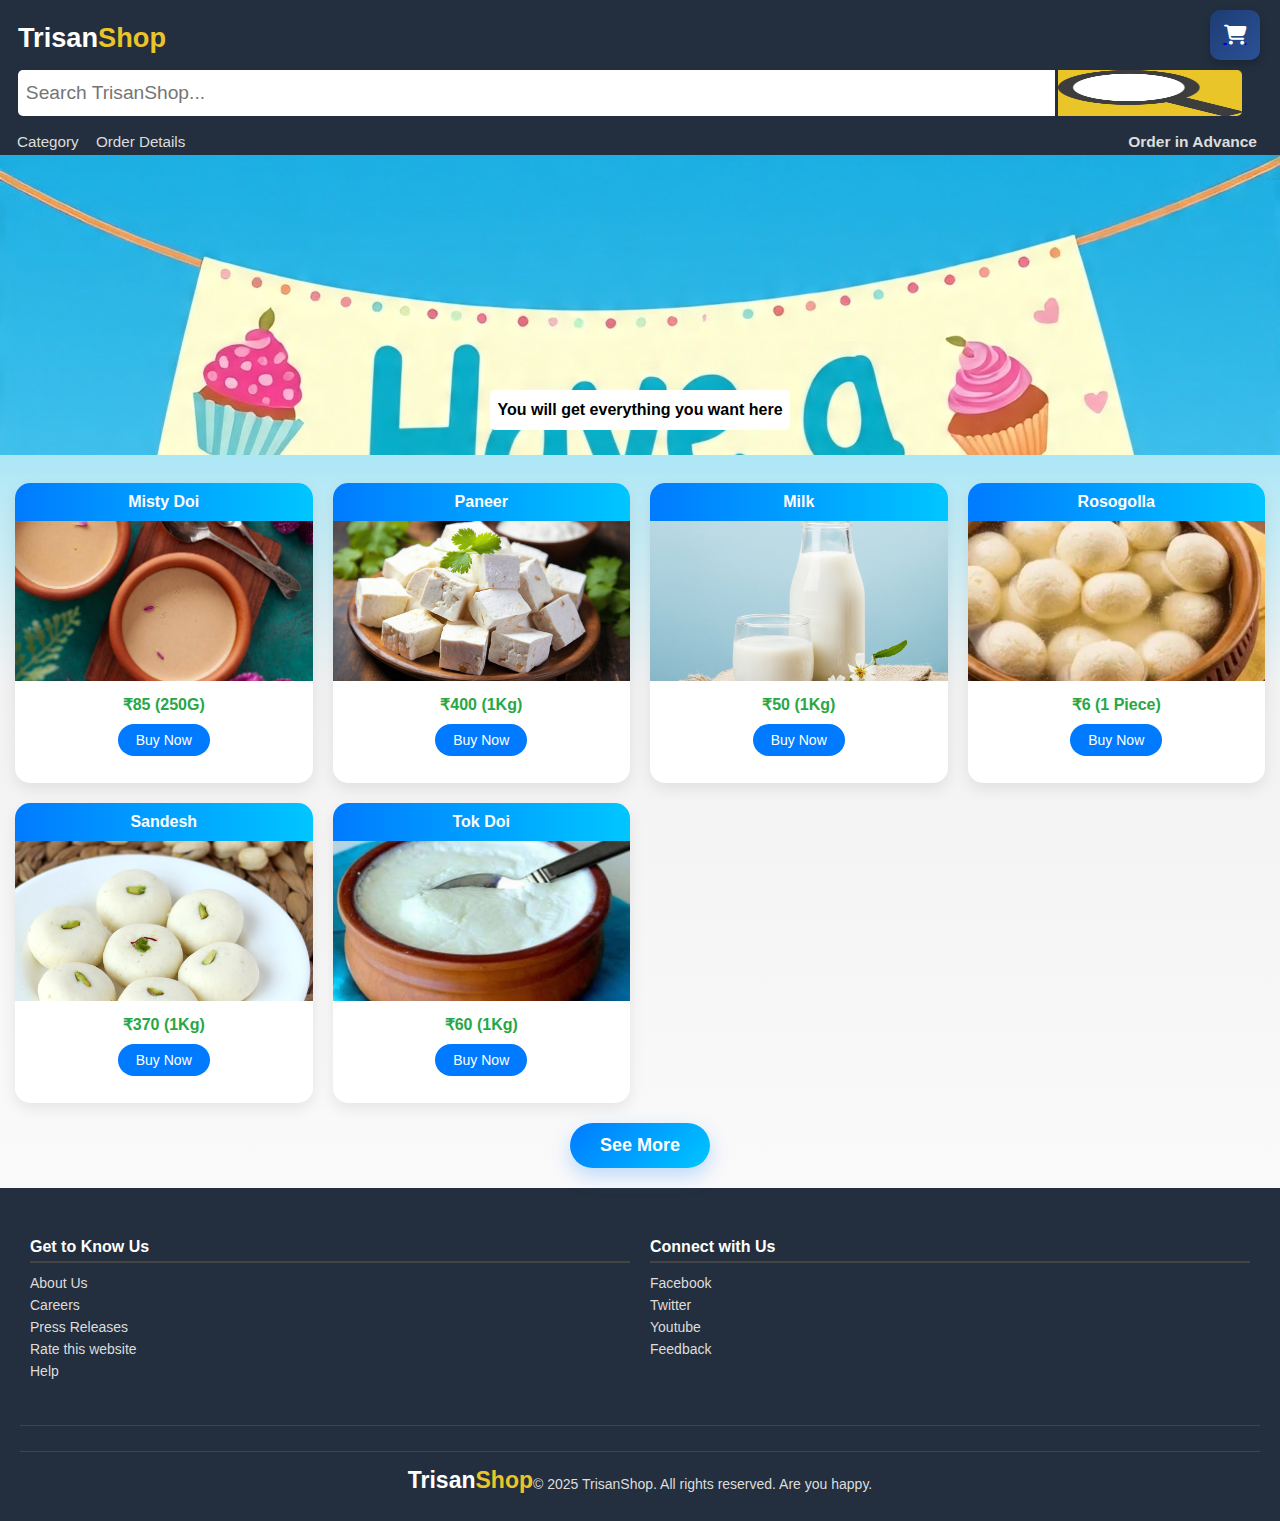
<file: index.html>
<!DOCTYPE html>
<html lang="en">
<head>
  <meta charset="UTF-8">
  <meta name="viewport" content="width=device-width, initial-scale=1.0">
  <title>Trisan Shop Website</title>
  <link rel="stylesheet" href="style.css">
  <link rel="stylesheet" href="https://cdnjs.cloudflare.com/ajax/libs/font-awesome/6.5.0/css/all.min.css">
</head>
<body>
  <!-- Header/Navbar -->
  <header>
    <div class="navbar">
      <div class="top-bar">
        <div class="logo">
          <p>Trisan<span style="color:#EAC529;">Shop</span></p>
        </div>
        <a href="cart.html">
          <button class="cart-btn">
            <i class="fa-solid fa-cart-shopping"></i>
          </button>
        </a>
      </div>

      <!-- Search -->
      <div class="search">
        <input type="text" placeholder="Search TrisanShop..." class="search_input">
        <img src="magnify.jpg" class="my-image" alt="Search">
      </div>

      <!-- Bottom bar -->
      <div class="buttom-bar">
        <div class="first">
          <a href="category.html">Category</a>
          <a href="item_details.html">Order Details</a>
        </div>
        <div class="sec">
          <a href="oia.html">Order in Advance</a>
        </div>
      </div>
    </div>
  </header>

  <!-- Hero Section -->
  <div class="hero-section">
    <div>You will get everything you want here</div>
  </div>

  <!-- Products -->
  <div class="product-container">
    <div class="product-card fade-in" data-name="Misty doi">
      <h2>Misty Doi</h2>
      <img src="doi.jpg" alt="Misty doi">
      <p class="price">₹85 (250G)</p>
      <a href="p_buy.html?name=Misty doi&price=₹85%20(250g)&image=doi.jpg&desc=Fresh homemade misty doi.">Buy Now</a>
    </div>

    <div class="product-card fade-in" data-name="Paneer">
      <h2>Paneer</h2>
      <img src="pneer.jpg" alt="Paneer">
      <p class="price">₹400 (1Kg)</p>
      <a href="p_buy.html?name=Paneer&price=₹400%20(1kg)&image=pneer.jpg&desc=Fresh homemade paneer for you.">Buy Now</a>
    </div>

    <div class="product-card fade-in" data-name="Milk">
      <h2>Milk</h2>
      <img src="milk.jpg" alt="Milk">
      <p class="price">₹50 (1Kg)</p>
      <a href="p_buy.html?name=Milk&price=₹50%20(1kg)&image=milk.jpg&desc=Fresh milk for you.">Buy Now</a>
    </div>

    <div class="product-card fade-in" data-name="Rosogolla">
      <h2>Rosogolla</h2>
      <img src="rosogolla.png" alt="Rosogolla">
      <p class="price">₹6 (1 Piece)</p>
      <a href="p_buy.html?name=Rosogolla&price=₹6%20(1 piece)&image=rosogolla.png&desc=Fresh homemade rosogolla for you.">Buy Now</a>
    </div>

    <div class="product-card fade-in" data-name="Sandesh">
      <h2>Sandesh</h2>
      <img src="sandesh-sondesh.jpg" alt="Sandesh">
      <p class="price">₹370 (1Kg)</p>
      <a href="p_buy.html?name=Sandesh&price=₹370%20(1kg)&image=sandesh-sondesh.jpg&desc=Fresh sandesh for you.">Buy Now</a>
    </div>

    <div class="product-card fade-in" data-name="Tok doi">
      <h2>Tok Doi</h2>
      <img src="tokkdoi.jpg" alt="Tok doi">
      <p class="price">₹60 (1Kg)</p>
      <a href="p_buy.html?name=Tok doi&price=₹60%20(1kg)&image=tokkdoi.jpg&desc=Fresh homemade tok doi for you.">Buy Now</a>
    </div>

    <div class="product-card fade-in" data-name="Pantua">
      <h2>Pantua</h2>
      <img src="Pantua.jpg" alt="Pantua">
      <p class="price">₹6 (1 Piece)</p>
      <a href="p_buy.html?name=Pantua&price=₹6%20(1 Piece)&image=Pantua.jpg&desc=Best pantua for you.">Buy Now</a>
    </div>

    <div class="product-card fade-in" data-name="Dry sweet">
      <h2>Dry Sweet</h2>
      <img src="kaju.png" alt="Kaju">
      <p class="price">₹15 (1 Piece)</p>
      <a href="p_buy.html?name=Dry sweet&price=₹15%20(1 Piece)&image=kaju.png&desc=Best kajus for you">Buy Now</a>
    </div>

    <div class="product-card fade-in" data-name="Lord Chum Chum">
      <h2>Lord Chum Chum</h2>
      <img src="CHam_cham4.jpg" alt="Lord chum chum">
      <p class="price">₹12 (1 Piece)</p>
      <a href="p_buy.html?name=Lord Chum Chum&price=₹12%20(1 Piece)&image=CHam_cham4.jpg&desc=Fresh chum chum for you.">Buy Now</a>
    </div>

    <div class="product-card fade-in" data-name="Laddu">
      <h2>Laddu</h2>
      <img src="Load.jpg" alt="Laddu">
      <p class="price">₹6 (1 Piece)</p>
      <a href="p_buy.html?name=Laddu&price=₹6%20(1 Piece)&image=Load.jpg&desc=Fresh laddu for you.">Buy Now</a>
    </div>
  </div>

  <!-- See More -->
  <div style="text-align: center; margin-top: 20px;">
    <button id="see-more-btn">See More</button>
  </div>

  <script src="product_view.js"></script>

  <!-- Footer -->
  <footer class="footer">
    <div class="footer-links">
      <div class="footer-section">
        <h4>Get to Know Us</h4>
        <a href="about.html">About Us</a>
        <a href="creers.html">Careers</a>
        <a href="release.html">Press Releases</a>
        <a href="rate.html">Rate this website</a>
        <a href="help.html">Help</a>
      </div>

      <div class="footer-section">
        <h4>Connect with Us</h4>
        <a href="https://www.facebook.com/share/16pXNMaRFw/">Facebook</a>
        <a href="#">Twitter</a>
        <a href="https://www.youtube.com/@Trishan_2009">Youtube</a>
        <a href="feedback.html">Feedback</a>
      </div>
    </div>

    <div class="footer-bottom">
      <div class="footer-logo">Trisan<span style="color:#EAC529;">Shop</span></div>
      <div style="text-align:center">&copy; 2025 TrisanShop. All rights reserved. Are you happy.</div>
    </div>
  </footer>
</body>
</html>
</file>
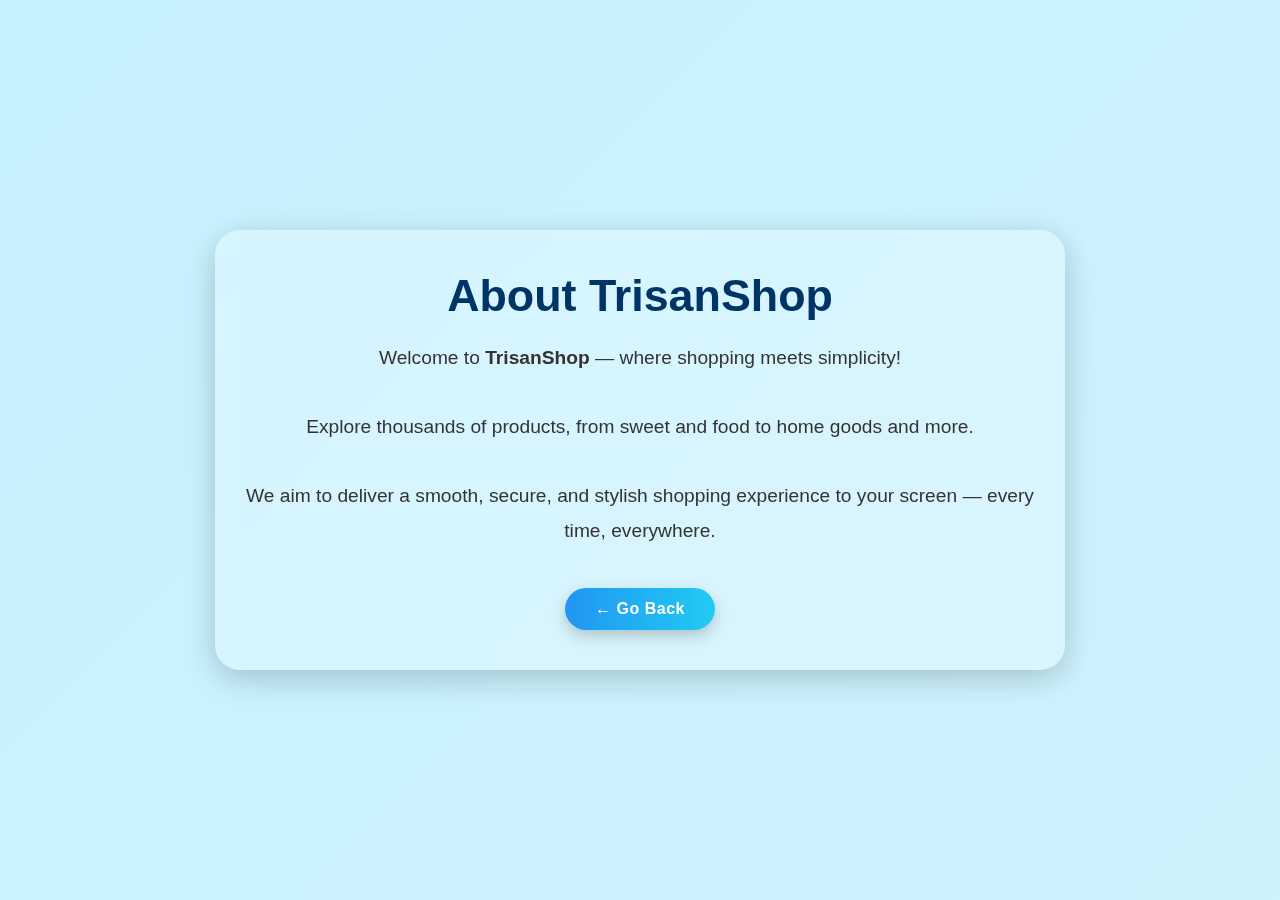
<file: about.html>
<!DOCTYPE html>
<html lang="en">
<head>
  <meta charset="UTF-8">
  <title>About - TrisanShop</title>
  <meta name="viewport" content="width=device-width, initial-scale=1.0">

  <style>
    * {
      margin: 0;
      padding: 0;
      box-sizing: border-box;
    }

    body {
      font-family: 'Segoe UI', Tahoma, Geneva, Verdana, sans-serif;
      background: linear-gradient(135deg, #c6f1ff, #e0f7fa, #fce4ec);
      background-size: 600% 600%;
      animation: gradientBG 10s ease infinite;
      display: flex;
      align-items: center;
      justify-content: center;
      min-height: 100vh;
    }

    @keyframes gradientBG {
      0% { background-position: 0% 50%; }
      50% { background-position: 100% 50%; }
      100% { background-position: 0% 50%; }
    }

    .about-container {
      background: rgba(255, 255, 255, 0.25);
      backdrop-filter: blur(12px);
      padding: 40px 30px;
      border-radius: 25px;
      box-shadow: 0 8px 32px rgba(0,0,0,0.2);
      text-align: center;
      max-width: 850px;
      width: 90%;
      animation: fadeIn 1s ease, slideUp 1s ease;
    }

    @keyframes fadeIn {
      from { opacity: 0; }
      to { opacity: 1; }
    }

    @keyframes slideUp {
      from { transform: translateY(50px); }
      to { transform: translateY(0); }
    }

    h1 {
      font-size: 2.8rem;
      color: #003366;
      margin-bottom: 20px;
    }

    p {
      font-size: 1.2rem;
      color: #333;
      line-height: 1.8;
      margin-bottom: 40px;
    }

    .back-button {
      display: inline-block;
      text-decoration: none;
      text-align: center;
      padding: 12px 30px;
      font-size: 1rem;
      background: linear-gradient(to right, #2196f3, #21cbf3);
      color: #fff;
      border-radius: 50px;
      cursor: pointer;
      font-weight: bold;
      letter-spacing: 0.5px;
      box-shadow: 0 6px 15px rgba(0, 0, 0, 0.2);
      transition: all 0.3s ease;
    }

    .back-button:hover {
      transform: scale(1.05);
      background: linear-gradient(to right, #1976d2, #00bcd4);
    }

    @media (max-width: 600px) {
      h1 {
        font-size: 2rem;
      }

      p {
        font-size: 1rem;
      }

      .about-container {
        padding: 30px 20px;
      }
    }
  </style>
</head>
<body>

  <div class="about-container">
    <h1>About TrisanShop</h1>
    <p>
      Welcome to <strong>TrisanShop</strong> — where shopping meets simplicity! <br><br>
      Explore thousands of products, from sweet and food to home goods and more. <br><br>
      We aim to deliver a smooth, secure, and stylish shopping experience to your screen — every time, everywhere.
    </p>

    <a href="index.html" class="back-button">← Go Back</a>
  </div>

</body>
</html>
</file>
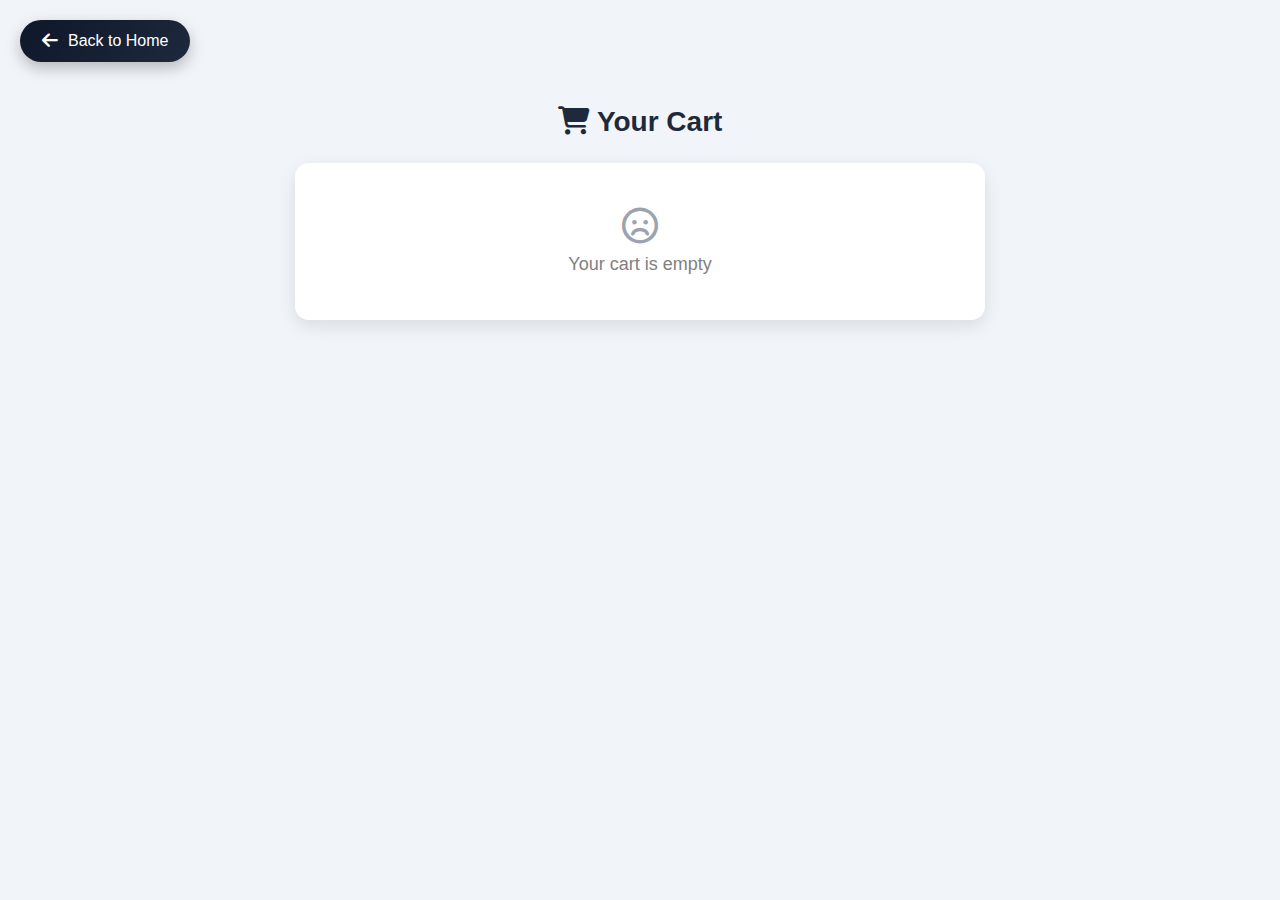
<file: cart.html>
<!DOCTYPE html>
<html lang="en">
<head>
  <meta charset="UTF-8">
  <meta name="viewport" content="width=device-width, initial-scale=1.0">
  <title>Your Cart</title>
  <link rel="stylesheet" href="https://cdnjs.cloudflare.com/ajax/libs/font-awesome/6.5.0/css/all.min.css" />
  <style>
    body {
      font-family: "Segoe UI", Tahoma, Geneva, Verdana, sans-serif;
      background: #f1f5f9;
      margin: 0;
      padding: 20px;
    }
    h1 {
      text-align: center;
      margin-bottom: 25px;
      color: #1e293b;
      font-size: 28px;
    }

    /* 🔥 Advance Back Button */
    .back-btn {
      position: relative;
      display: inline-flex;
      align-items: center;
      gap: 10px;
      background: linear-gradient(135deg, #0f172a, #1e293b);
      color: white;
      padding: 12px 22px;
      border: none;
      border-radius: 50px;
      font-size: 16px;
      font-weight: 500;
      cursor: pointer;
      margin-bottom: 25px;
      overflow: hidden;
      box-shadow: 0 6px 15px rgba(0,0,0,0.25);
      transition: all 0.4s ease;
      animation: slideIn 0.8s ease-out;
    }
    .back-btn i {
      font-size: 18px;
      transition: transform 0.3s ease;
    }
    .back-btn:hover {
      transform: translateX(-5px) scale(1.05);
      box-shadow: 0 8px 20px rgba(0,0,0,0.35);
      background: linear-gradient(135deg, #1e293b, #334155);
    }
    .back-btn:hover i {
      transform: translateX(-5px);
    }
    .back-btn::before {
      content: "";
      position: absolute;
      top: 50%;
      left: 50%;
      width: 0;
      height: 0;
      background: rgba(255, 255, 255, 0.3);
      border-radius: 50%;
      transform: translate(-50%, -50%);
      transition: width 0.5s ease, height 0.5s ease;
    }
    .back-btn:active::before {
      width: 300%;
      height: 300%;
    }

    @keyframes slideIn {
      from {opacity: 0; transform: translateX(-50px);}
      to {opacity: 1; transform: translateX(0);}
    }

    .cart-container {
      max-width: 650px;
      margin: auto;
      background: #fff;
      padding: 20px;
      border-radius: 14px;
      box-shadow: 0 6px 18px rgba(0,0,0,0.1);
      animation: fadeIn 1s ease;
    }
    .cart-item {
      border-bottom: 1px solid #e2e8f0;
      padding: 14px 0;
      animation: fadeIn 0.6s ease;
    }
    .cart-item:last-child { border-bottom: none; }
    .cart-top {
      display: flex;
      justify-content: space-between;
      align-items: center;
      margin-bottom: 10px;
    }
    .cart-name {
      font-weight: bold;
      color: #334155;
      display: flex;
      align-items: center;
      gap: 8px;
    }
    .cart-price { color: #16a34a; font-weight: 600; }
    .cart-actions {
      display: flex;
      gap: 10px;
      margin-top: 8px;
    }
    .btn {
      padding: 8px 14px;
      border: none;
      border-radius: 8px;
      cursor: pointer;
      font-size: 14px;
      transition: all 0.3s ease;
      display: inline-flex;
      align-items: center;
      gap: 6px;
    }
    .btn:hover { transform: scale(1.08); }
    .btn-delete {
      background: #ef4444;
      color: #fff;
    }
    .btn-delete:hover { background: #dc2626; }
    .btn-buy {
      background: #3b82f6;
      color: #fff;
    }
    .btn-buy:hover { background: #2563eb; }
    .empty {
      text-align: center;
      font-size: 18px;
      padding: 25px;
      color: gray;
      animation: fadeIn 0.7s ease;
    }
    .empty i {
      font-size: 36px;
      margin-bottom: 10px;
      color: #9ca3af;
    }
    @keyframes fadeIn {
      from {opacity: 0; transform: translateY(10px);}
      to {opacity: 1; transform: translateY(0);}
    }
  </style>
</head>
<body>
  <!-- 🔙 Advanced Back Button -->
  <button class="back-btn" onclick="goBack()">
    <i class="fa-solid fa-arrow-left"></i> Back to Home
  </button>

  <h1><i class="fa-solid fa-cart-shopping"></i> Your Cart</h1>
  <div class="cart-container" id="cart-container">
    <div class="empty"><i class="fa-regular fa-face-frown"></i><br>Your cart is empty</div>
  </div>

  <script>
    // Go back function
    function goBack() {
      window.location.href = "index.html";
    }

    // Load cart from localStorage
    let cart = JSON.parse(localStorage.getItem('cart')) || [];
    const cartContainer = document.getElementById('cart-container');

    function renderCart() {
      cartContainer.innerHTML = '';
      if (cart.length === 0) {
        cartContainer.innerHTML = '<div class="empty"><i class="fa-regular fa-face-frown"></i><br>Your cart is empty</div>';
        return;
      }

      cart.forEach((item, index) => {
        const div = document.createElement('div');
        div.classList.add('cart-item');
        div.innerHTML = `
          <div class="cart-top">
            <span class="cart-name"><i class="fa-solid fa-box"></i> ${item.name}</span>
            <span class="cart-price">₹${item.price}</span>
          </div>
          <div class="cart-actions">
            <button class="btn btn-buy" onclick="buyItem(${index})"><i class="fa-solid fa-bag-shopping"></i> Buy Now</button>
            <button class="btn btn-delete" onclick="removeItem(${index})"><i class="fa-solid fa-trash"></i> Delete</button>
          </div>
        `;
        cartContainer.appendChild(div);
      });
    }

    function removeItem(index) {
      cart.splice(index, 1);
      localStorage.setItem('cart', JSON.stringify(cart));
      renderCart();
    }

    function buyItem(index) {
  const product = cart[index];
  
  // Redirect with product details in URL
  const encodedName = encodeURIComponent(product.name);
  const encodedPrice = encodeURIComponent(product.price);

  // Go to order.html with product info
  window.location.href = `oder.html?name=${encodedName}&price=${encodedPrice}`;
}

    renderCart();
  </script>
</body>
</html>
</file>
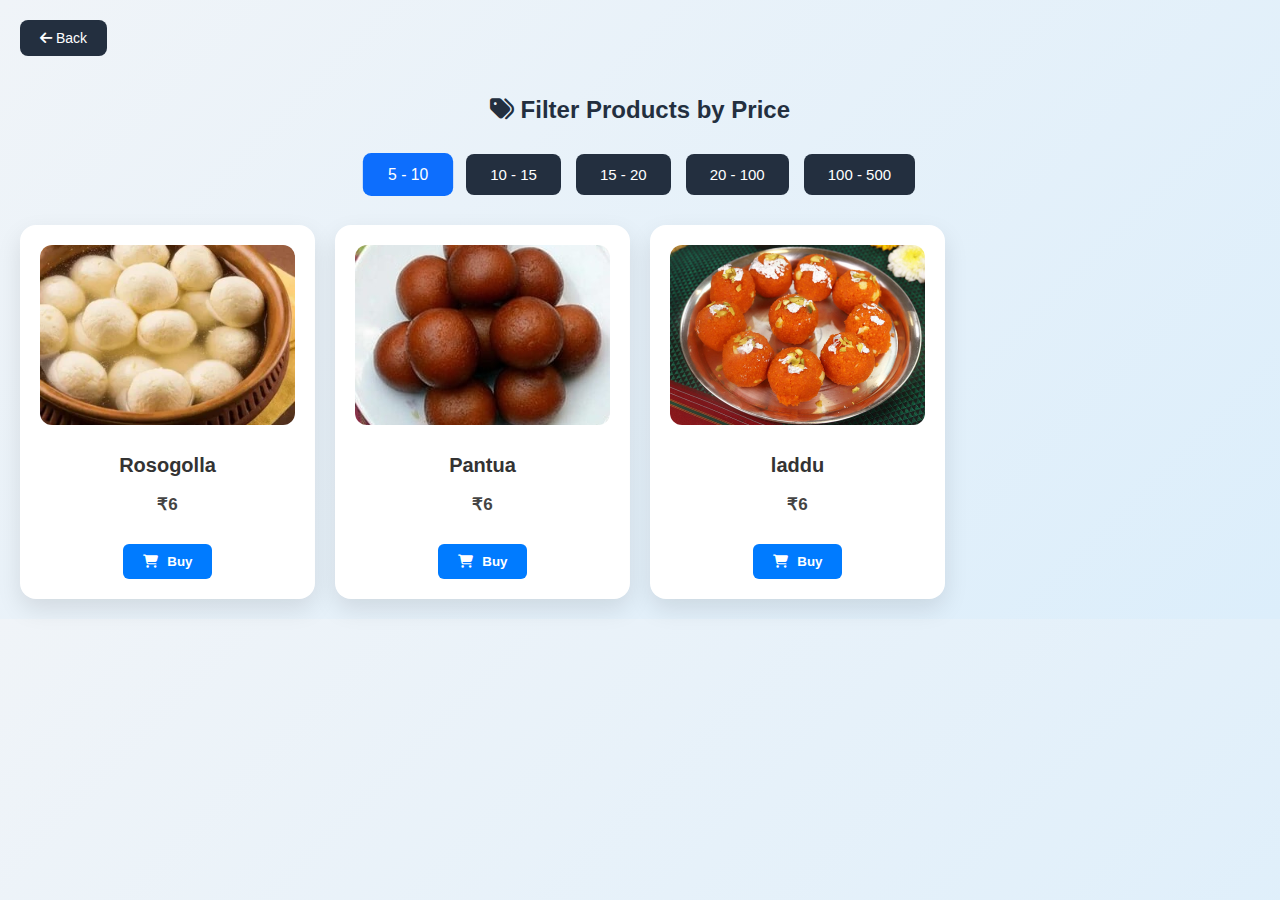
<file: category.html>
<!DOCTYPE html><html lang="en">
<head>
  <meta charset="UTF-8">
  <title>Filter by Price - TrisanShop</title>
  <meta name="viewport" content="width=device-width, initial-scale=1.0">
  <link rel="stylesheet" href="https://cdnjs.cloudflare.com/ajax/libs/font-awesome/6.5.0/css/all.min.css">
  <style>
    * {
      box-sizing: border-box;
    }
    body {
      font-family: 'Segoe UI', Tahoma, Geneva, Verdana, sans-serif;
      margin: 0;
      padding: 20px;
      background: linear-gradient(135deg, #f0f4f8, #dceefb);
      color: #333;
    }h2 {
  text-align: center;
  margin-bottom: 30px;
  color: #232f3f;
}

.back-button {
  display: inline-block;
  margin-bottom: 20px;
  padding: 10px 20px;
  background-color: #232f3f;
  color: #fff;
  border: none;
  border-radius: 8px;
  text-decoration: none;
  font-size: 14px;
  transition: background 0.3s ease;
}

.back-button:hover {
  background-color: #e3b11b;
  color: #000;
}

.price-buttons {
  display: flex;
  flex-wrap: wrap;
  justify-content: center;
  gap: 15px;
  margin-bottom: 30px;
}

.price-btn {
  padding: 12px 24px;
  background: #232f3f;
  color: #fff;
  border: none;
  border-radius: 8px;
  font-size: 15px;
  cursor: pointer;
  transition: all 0.3s ease;
}

.price-btn:hover {
  background: #e3b11b;
  color: #000;
}

.price-btn.active {
  background-color: #0d6efd;
  color: #fff;
  transform: scale(1.05);
}

.product-list {
  display: grid;
  grid-template-columns: repeat(auto-fill, minmax(280px, 1fr));
  gap: 20px;
  opacity: 0;
  transform: translateY(20px);
  transition: all 0.5s ease;
}

.product-list.show {
  opacity: 1;
  transform: translateY(0);
}

.product-card {
  background: #fff;
  border-radius: 16px;
  padding: 20px;
  text-align: center;
  box-shadow: 0 10px 25px rgba(0, 0, 0, 0.1);
  transition: transform 0.3s ease, box-shadow 0.3s ease;
  position: relative;
}

.product-card:hover {
  transform: scale(1.05);
  box-shadow: 0 12px 30px rgba(0, 0, 0, 0.15);
}

.product-card img {
  width: 100%;
  height: 180px;
  object-fit: cover;
  border-radius: 12px;
  margin-bottom: 15px;
}

.product-card h3 {
  font-size: 20px;
  margin: 10px 0 5px;
}

.product-card .price {
  font-size: 17px;
  font-weight: bold;
  color: #444;
}

.buy-btn {
  padding: 10px 20px;
  background: #007bff;
  color: #fff;
  border: none;
  border-radius: 6px;
  cursor: pointer;
  font-weight: bold;
  transition: all 0.3s ease;
  margin-top: 12px;
}

.buy-btn i {
  margin-right: 6px;
}

.buy-btn:hover {
  background: #0056b3;
  transform: scale(1.05);
}

#no-products {
  text-align: center;
  font-size: 18px;
  margin-top: 40px;
  color: #999;
  display: none;
}

  </style>
</head>
<body><a href="index.html" class="back-button"><i class="fas fa-arrow-left"></i> Back</a>

<h2><i class="fas fa-tags"></i> Filter Products by Price</h2><div class="price-buttons">
  <button class="price-btn active" onclick="filterByPrice(0, 10, this)">5 - 10</button>
  <button class="price-btn" onclick="filterByPrice(10, 15, this)">10 - 15</button>
  <button class="price-btn" onclick="filterByPrice(15, 20, this)">15 - 20</button>
  <button class="price-btn" onclick="filterByPrice(20, 100, this)">20 - 100</button>
  <button class="price-btn" onclick="filterByPrice(100, 500, this)">100 - 500</button>
</div><div class="product-list show" id="productList"></div>
<div id="no-products">No products available in this range.</div><script>
  const allProducts = [
    { name: "Misty Doi", price: 85, image: "doi.jpg", desc: "Fresh and creamy sweet yogurt" },
    { name: "Puneer", price: 400, image: "pneer.jpg", desc: "Soft and fresh paneer blocks" },
    { name: "Milk", price: 50, image: "milk.jpg", desc: "Fresh milk in eco-pack" },
    { name: "Rosogolla", price: 6, image: "rosogolla.png", desc: "Soft Bengali rasgulla sweet" },
    { name: "Kaju katli", price: 12, image: "kaju.png", desc: "Soft Bengali rasgulla sweet" },
    { name: "Pantua", price: 6, image: "Pantua.jpg", desc: "Soft Bengali rasgulla sweet" },
    { name: "laddu", price: 6, image: "Load.jpg", desc: "Soft Bengali rasgulla sweet" },
    { name: "Load chum chum", price: 12, image: "CHam_cham4.jpg", desc: "Soft Bengali rasgulla sweet" },
    { name: "tok doi", price: 65, image: "tokkdoi.jpg", desc: "Soft Bengali rasgulla sweet" }
  ];

  function filterByPrice(min, max, btn) {
    const list = document.getElementById("productList");
    list.innerHTML = "";
    let found = 0;

    allProducts.forEach(product => {
      if (product.price >= min && product.price <= max) {
        found++;
        const card = document.createElement("div");
        card.className = "product-card";
        const url = `p_buy.html?name=${encodeURIComponent(product.name)}&price=₹${product.price}&image=${encodeURIComponent(product.image)}&desc=${encodeURIComponent(product.desc)}`;
        card.innerHTML = `
          <img src="${product.image}" alt="${product.name}" />
          <h3>${product.name}</h3>
          <p class="price">₹${product.price}</p>
          <button class="buy-btn" onclick="window.location.href='${url}'"><i class='fas fa-shopping-cart'></i> Buy</button>
        `;
        list.appendChild(card);
      }
    });

    document.getElementById("no-products").style.display = found === 0 ? "block" : "none";
    list.classList.add("show");

    document.querySelectorAll(".price-btn").forEach(b => b.classList.remove("active"));
    btn.classList.add("active");
  }

  window.onload = function () {
    const firstBtn = document.querySelector(".price-btn");
    if (firstBtn) firstBtn.click();
  }
</script></body>
</html>
</file>
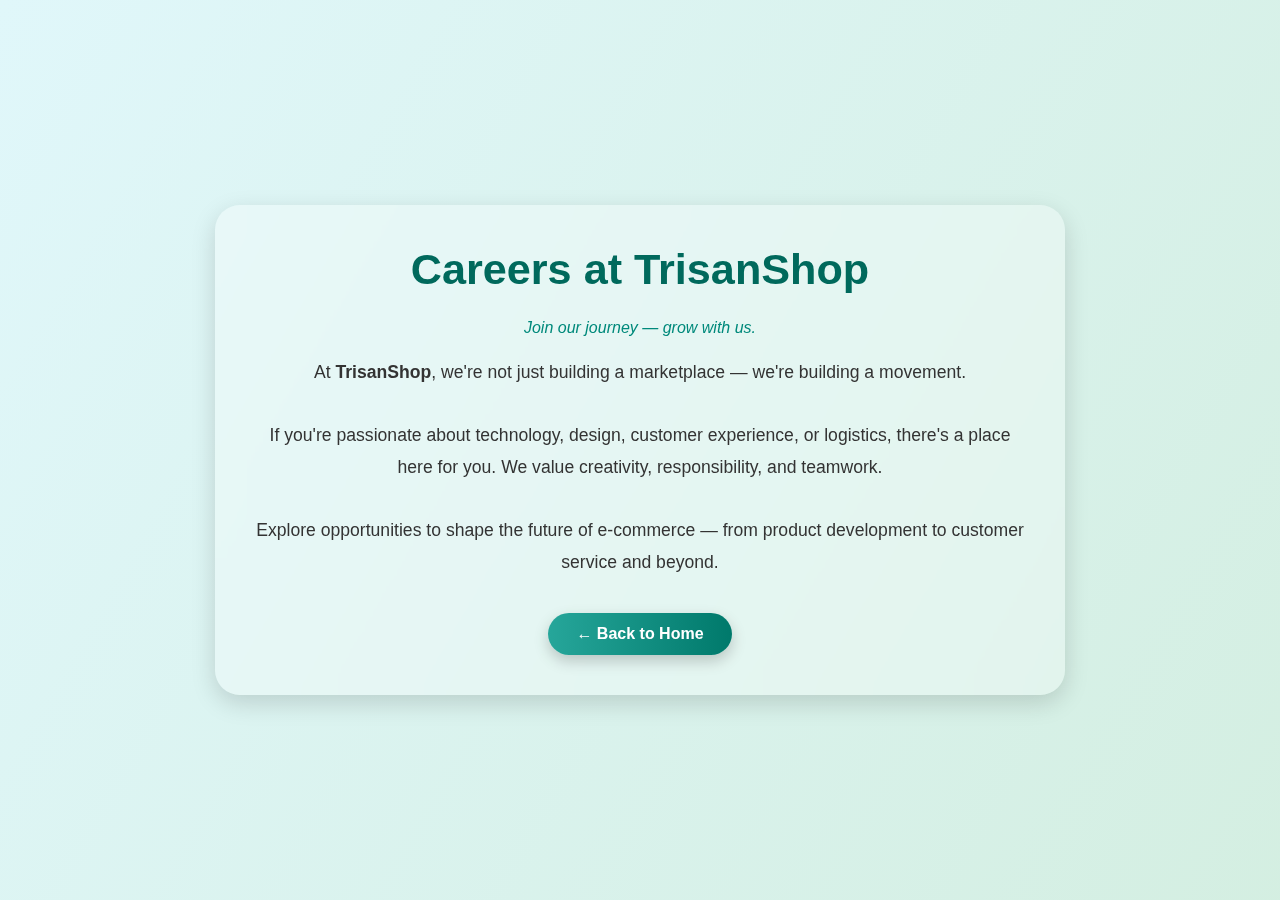
<file: creers.html>
<!DOCTYPE html>
<html lang="en">
<head>
  <meta charset="UTF-8">
  <title>Careers - TrisanShop</title>
  <meta name="viewport" content="width=device-width, initial-scale=1.0">

  <style>
    * {
      margin: 0;
      padding: 0;
      box-sizing: border-box;
    }

    body {
      font-family: 'Segoe UI', Tahoma, Geneva, Verdana, sans-serif;
      background: linear-gradient(120deg, #e0f7fa, #c8e6c9, #b2dfdb);
      background-size: 400% 400%;
      animation: moveBG 12s ease infinite;
      display: flex;
      align-items: center;
      justify-content: center;
      min-height: 100vh;
    }

    @keyframes moveBG {
      0% { background-position: 0% 50%; }
      50% { background-position: 100% 50%; }
      100% { background-position: 0% 50%; }
    }

    .careers-container {
      background: rgba(255, 255, 255, 0.3);
      backdrop-filter: blur(12px);
      border-radius: 25px;
      padding: 40px 35px;
      max-width: 850px;
      width: 90%;
      box-shadow: 0 8px 25px rgba(0, 0, 0, 0.15);
      text-align: center;
      animation: fadeIn 1.2s ease, slideUp 1s ease;
    }

    @keyframes fadeIn {
      from { opacity: 0; }
      to { opacity: 1; }
    }

    @keyframes slideUp {
      from { transform: translateY(40px); }
      to { transform: translateY(0); }
    }

    h1 {
      font-size: 2.7rem;
      color: #00695c;
      margin-bottom: 25px;
    }

    .subtitle {
      font-size: 1rem;
      color: #00897b;
      font-style: italic;
      margin-bottom: 20px;
    }

    p {
      font-size: 1.1rem;
      color: #333;
      line-height: 1.8;
      margin-bottom: 35px;
    }

    .back-button {
      display: inline-block;
      text-decoration: none;
      text-align: center;
      padding: 12px 28px;
      font-size: 1rem;
      background: linear-gradient(to right, #26a69a, #00796b);
      color: #fff;
      border-radius: 50px;
      cursor: pointer;
      font-weight: bold;
      transition: all 0.3s ease;
      box-shadow: 0 6px 15px rgba(0, 0, 0, 0.2);
    }

    .back-button:hover {
      transform: scale(1.05);
      background: linear-gradient(to right, #004d40, #00695c);
    }

    @media (max-width: 600px) {
      h1 {
        font-size: 2rem;
      }

      p {
        font-size: 1rem;
      }

      .careers-container {
        padding: 30px 20px;
      }
    }
  </style>
</head>
<body>

  <div class="careers-container">
    <h1>Careers at TrisanShop</h1>
    <div class="subtitle">Join our journey — grow with us.</div>

    <p>
      At <strong>TrisanShop</strong>, we're not just building a marketplace — we're building a movement.<br><br>
      If you're passionate about technology, design, customer experience, or logistics, there's a place here for you. We value creativity, responsibility, and teamwork.<br><br>
      Explore opportunities to shape the future of e-commerce — from product development to customer service and beyond.
    </p>

    <a href="index.html" class="back-button">← Back to Home</a>
  </div>

</body>
</html>
</file>
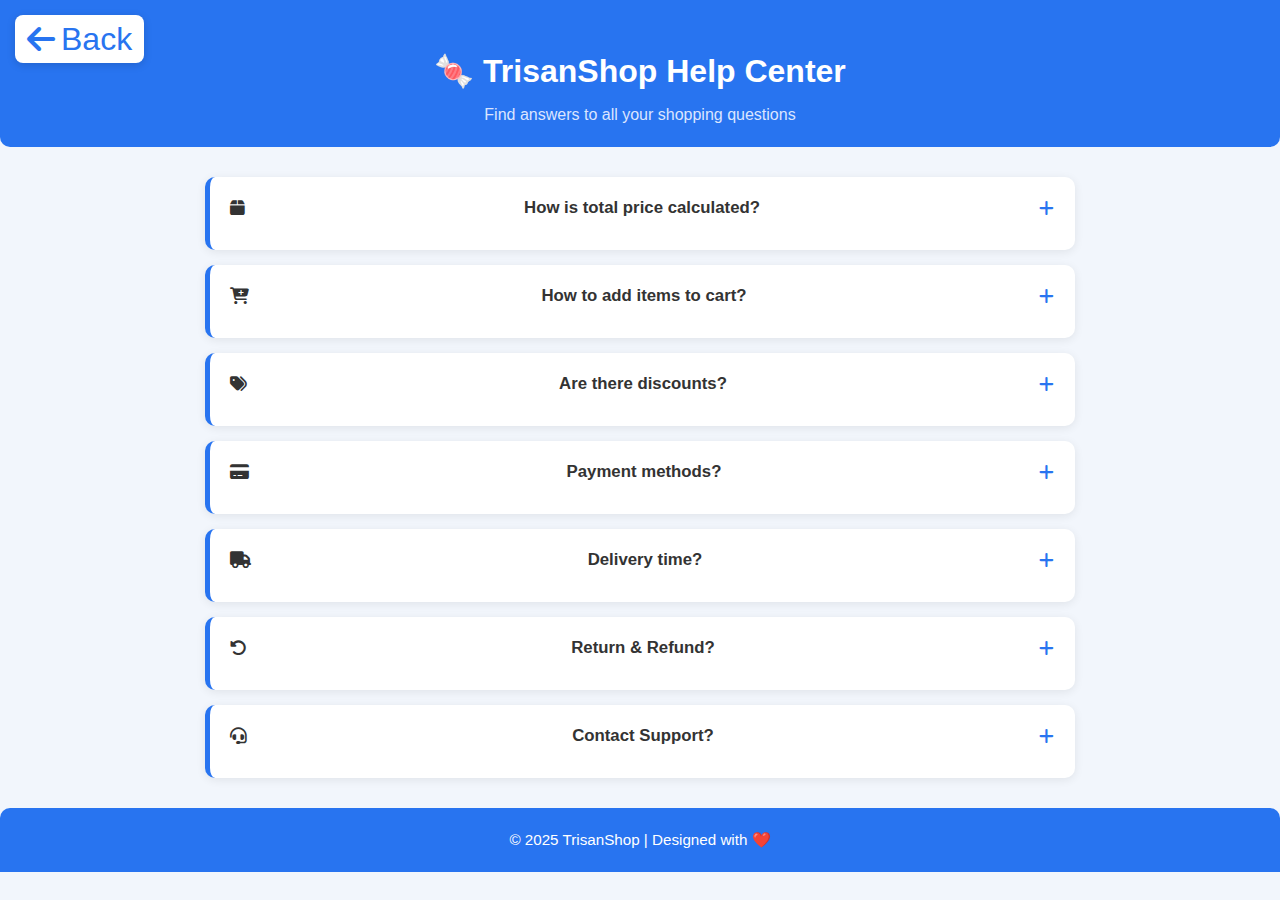
<file: help.html>
<!DOCTYPE html>
<html lang="en">
<head>
<meta charset="UTF-8">
<meta name="viewport" content="width=device-width, initial-scale=1.0">
<title>TrisanShop Help Center</title>
<link rel="stylesheet" href="https://cdnjs.cloudflare.com/ajax/libs/font-awesome/6.5.0/css/all.min.css" />
<style>
  *{margin:0;padding:0;box-sizing:border-box;font-family:'Segoe UI', sans-serif;}
  body{background:#f2f6fc;color:#333;line-height:1.6;transition:opacity 0.4s ease;}

  /* Header */
  header{
    background:#2874f0;
    color:white;
    text-align:center;
    padding:20px;
    border-radius:0 0 10px 10px;
    position:relative;
  }
  header h1{font-size:2rem;margin-bottom:5px;}
  header p{color:#dbe5ff;font-size:1rem;}

  /* Back Button */
  .back-btn{
    position:absolute;
    top:15px;
    left:15px;
    background:#fff;
    color:#2874f0;
    border:none;
    padding:8px 12px;
    border-radius:8px;
    font-size:2rem;
    cursor:pointer;
    box-shadow:0 2px 8px rgba(0,0,0,0.15);
    display:inline-flex;      /* fixes alignment */
    align-items:center;       /* vertical align */
    justify-content:center;
    gap:6px;                  /* space between icon & text */
    line-height:1;            /* vertical fix */
    transition:all 0.3s ease;
    z-index:10;
  }
  .back-btn:hover{
    transform:translateX(-3px) scale(1.05);
    background:#e6f0ff;
  }

  /* FAQ container */
  .faq-container{
    max-width:900px;
    margin:30px auto 30px auto;
    padding:0 15px;
  }

  .faq-item{
    background:#fff;
    border-left:5px solid #2874f0;
    border-radius:10px;
    margin-bottom:15px;
    padding:18px 20px;
    cursor:pointer;
    box-shadow:0 2px 10px rgba(0,0,0,0.08);
    transition:all 0.3s ease;
  }
  .faq-item:hover{transform:translateY(-2px);}

  .faq-question{
    display:flex;
    justify-content:space-between;
    align-items:center;
    font-weight:600;
    font-size:1.05rem;
  }
  .faq-question i.fa{margin-right:10px;color:#2874f0;flex-shrink:0;}

  .faq-answer{
    max-height:0;
    overflow:hidden;
    opacity:0;
    transition:max-height 0.35s ease,opacity 0.35s ease;
    margin-top:10px;
    font-size:0.95rem;
    color:#444;
  }
  .faq-item.active .faq-answer{
    max-height:600px;
    opacity:1;
  }
  .faq-item .icon{
    transition:transform 0.35s ease;
    color:#2874f0;
  }
  .faq-item.active .icon{transform:rotate(45deg);}

  /* Footer */
  footer{
    text-align:center;
    padding:20px;
    background:#2874f0;
    color:white;
    border-radius:10px 10px 0 0;
    margin-top:30px;
    font-size:0.95rem;
  }

  /* Responsive */
  @media(max-width:600px){
    header h1{font-size:1.5rem;}
    .faq-question{font-size:0.95rem;}
    .faq-answer{font-size:0.9rem;}
    .back-btn{font-size:12px;padding:6px 10px;}
  }

</style>
</head>
<body>

<header>
  <button class="back-btn" onclick="goBack()"><i class="fas fa-arrow-left"></i> Back</button><br>
  <h1>🍬 TrisanShop Help Center</h1>
  <p>Find answers to all your shopping questions</p>
</header>

<div class="faq-container">
  <div class="faq-item">
    <div class="faq-question"><i class="fas fa-box"></i> How is total price calculated? <i class="fas fa-plus icon"></i></div>
    <div class="faq-answer">
      The price of each sweet multiplies with quantity.<br>
      <b>Formula:</b> Total = Price × Qty (min 1)<br>
      Example: 1 sweet = ₹50, Qty = 3 → Total = ₹150.
    </div>
  </div>

  <div class="faq-item">
    <div class="faq-question"><i class="fas fa-cart-plus"></i> How to add items to cart? <i class="fas fa-plus icon"></i></div>
    <div class="faq-answer">
      Select your favorite sweet, choose quantity, and click <b>Add to Cart</b>. Update or remove items anytime.
    </div>
  </div>

  <div class="faq-item">
    <div class="faq-question"><i class="fas fa-tags"></i> Are there discounts? <i class="fas fa-plus icon"></i></div>
    <div class="faq-answer">
      Seasonal discounts (5%-15%) available. Apply coupon codes at checkout.
    </div>
  </div>

  <div class="faq-item">
    <div class="faq-question"><i class="fas fa-credit-card"></i> Payment methods? <i class="fas fa-plus icon"></i></div>
    <div class="faq-answer">
      ✅ Cash on Delivery<br>
      ✅ UPI (GPay, Paytm, PhonePe)<br>
      ✅ Debit/Credit Cards<br>
      ✅ Net Banking<br>
      Secure payments 🔒
    </div>
  </div>

  <div class="faq-item">
    <div class="faq-question"><i class="fas fa-truck"></i> Delivery time? <i class="fas fa-plus icon"></i></div>
    <div class="faq-answer">
      Orders delivered within 30-40 minutes. Track orders via Order Tracking page.
    </div>
  </div>

  <div class="faq-item">
    <div class="faq-question"><i class="fas fa-undo-alt"></i> Return & Refund? <i class="fas fa-plus icon"></i></div>
    <div class="faq-answer">
      Return damaged/incorrect sweets within 1 hours. Refund in 1–3 business days.
    </div>
  </div>

  <div class="faq-item">
    <div class="faq-question"><i class="fas fa-headset"></i> Contact Support? <i class="fas fa-plus icon"></i></div>
    <div class="faq-answer">
      📧 Email: palashghosh43746@gmail.com <br>
      📱 Phone: 8972753347 <br>
      💬 Live Chat: 9AM – 9PM
    </div>
  </div>
</div>

<footer>
  © 2025 TrisanShop | Designed with ❤️
</footer>

<script>
  // FAQ toggle
  const faqItems = document.querySelectorAll('.faq-item');
  faqItems.forEach(item=>{
    item.addEventListener('click',()=>{
      item.classList.toggle('active');
    });
  });

  // Back button fade
  function goBack(){
    document.body.style.opacity = '0';
    setTimeout(()=>{
      window.location.href = 'index.html';
    },400);
  }
</script>

</body>
</html>
</file>
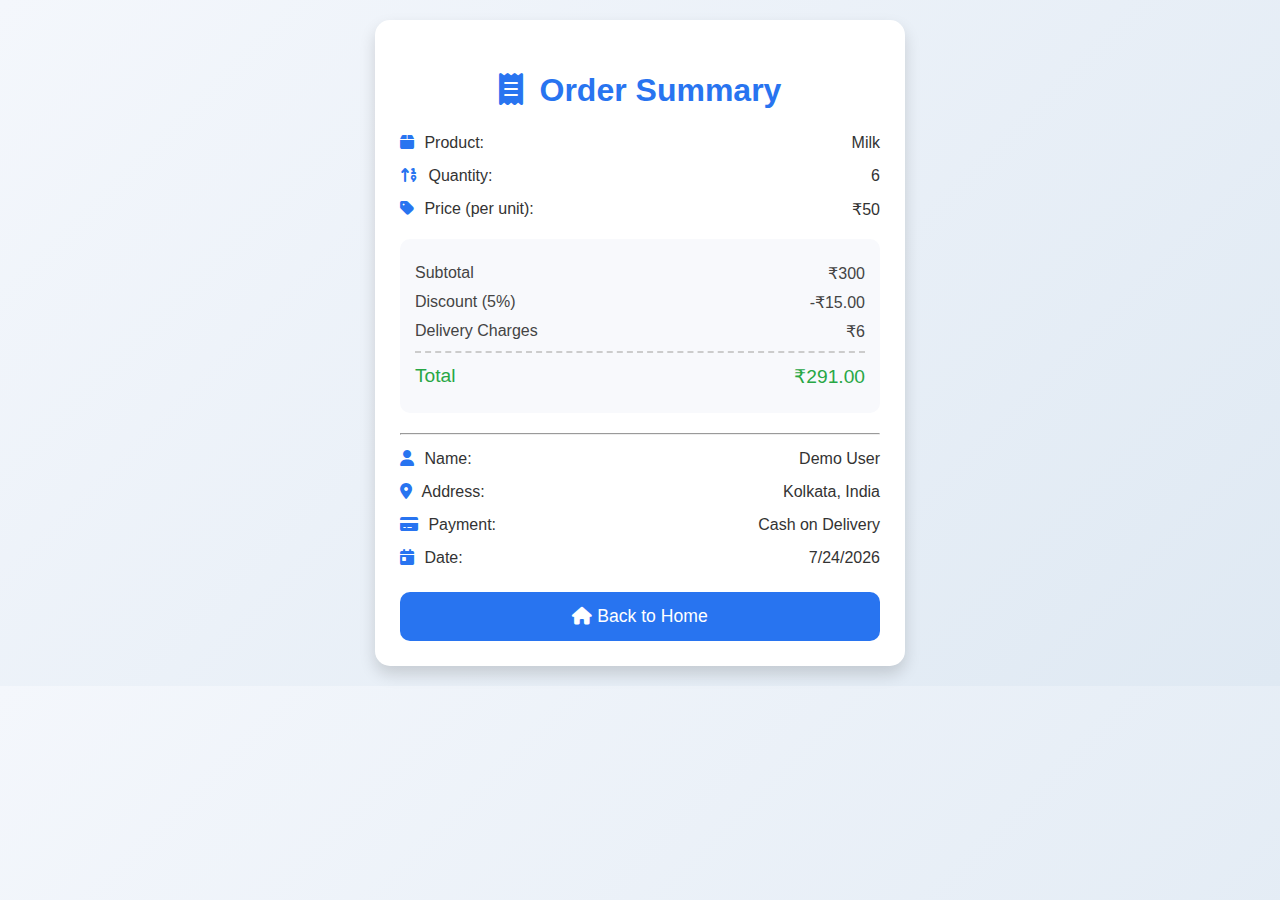
<file: item_details.html>
<!DOCTYPE html>
<html lang="en">
<head>
  <meta charset="UTF-8">
  <meta name="viewport" content="width=device-width, initial-scale=1.0">
  <title>Order Summary</title>
  <!-- Font Awesome -->
  <link rel="stylesheet" href="https://cdnjs.cloudflare.com/ajax/libs/font-awesome/6.5.0/css/all.min.css" />
  <style>
    body {
      font-family: 'Arial', sans-serif;
      background: linear-gradient(135deg, #f4f7fc, #dfe9f3);
      margin: 0;
      padding: 20px;
    }
    .card {
      background: #fff;
      max-width: 480px;
      margin: auto;
      padding: 25px;
      border-radius: 15px;
      box-shadow: 0 8px 16px rgba(0,0,0,0.15);
      animation: fadeIn 1s ease-in-out;
    }
    h2 {
      text-align: center;
      margin-bottom: 25px;
      color: #2874f0;
      font-size: 2rem; /* bigger */
      font-weight: 800; /* more bold */
      animation: pulse 1.5s infinite; /* animation added */
    }
    h2 i {
      margin-right: 8px;
    }
    .info {
      margin: 15px 0;
      font-size: 1rem;
      display: flex;
      align-items: center;
      justify-content: space-between;
      color: #333;
      font-weight: 400;
    }
    .info i {
      color: #2874f0;
      margin-right: 6px;
    }
    .price-box {
      background: #f8f9fc;
      padding: 15px;
      border-radius: 10px;
      margin: 20px 0;
      animation: slideUp 0.8s ease-in-out;
      font-weight: 400;
    }
    .price-row {
      display: flex;
      justify-content: space-between;
      margin: 10px 0;
      color: #444;
    }
    .price-row span {
      font-weight: 400;
    }
    .total {
      font-weight: 600;
      font-size: 1.2rem;
      color: #28a745;
      border-top: 2px dashed #ccc;
      padding-top: 12px;
    }
    .btn {
      display: block;
      width: 100%;
      padding: 14px;
      background: #2874f0;
      color: white;
      border: none;
      border-radius: 10px;
      cursor: pointer;
      font-size: 1.1rem;
      margin-top: 25px;
      transition: 0.3s;
      animation: bounceIn 1.2s;
    }
    .btn:hover {
      background: #0d47a1;
      transform: scale(1.05);
    }
    /* Animations */
    @keyframes fadeIn {
      from {opacity: 0; transform: translateY(30px);}
      to {opacity: 1; transform: translateY(0);}
    }
    @keyframes slideUp {
      from {opacity: 0; transform: translateY(20px);}
      to {opacity: 1; transform: translateY(0);}
    }
    @keyframes bounceIn {
      0% { transform: scale(0.9); opacity: 0; }
      50% { transform: scale(1.05); opacity: 1; }
      100% { transform: scale(1); }
    }
    @keyframes pulse {
      0% { transform: scale(1); }
      50% { transform: scale(1.08); }
      100% { transform: scale(1); }
    }
    @media (max-width: 600px) {
      .card {
        padding: 15px;
      }
      h2 {
        font-size: 1.6rem;
      }
    }
  </style>
</head>
<body>
  <div class="card">
    <h2><i class="fas fa-receipt"></i> Order Summary</h2>
    <div id="orderDetails"></div>
    <button class="btn" onclick="window.location.href='index.html'">
      <i class="fas fa-home"></i> Back to Home
    </button>
  </div>

  <script>
    const priceList = {
      "Milk": 50,
      "Misty doi": 85,
      "Poneer": 400,
      "Rosogolla": 6,
      "Sandesh": 370,
      "Dry sweet": 15,
      "Tok doi": 60,
      "Pantua": 6,
      "Load chum chum": 12,
      "Laddu": 6
    };

    const order = JSON.parse(localStorage.getItem("latestOrder")) || {
      product: "Milk",
      quantity: 6,
      name: "Demo User",
      address: "Kolkata, India",
      payment: "Cash on Delivery",
      date: new Date().toLocaleDateString()
    };

    const detailsDiv = document.getElementById("orderDetails");
    const product = order.product;
    const qty = parseInt(order.quantity) || 1;
    const unitPrice = priceList[product] || 50;
    const subtotal = qty * unitPrice;
    const discount = subtotal * 0.05; 
    const delivery = 6; 
    const finalTotal = subtotal - discount + delivery;

    detailsDiv.innerHTML = `
      <div class="info"><span><i class="fas fa-box"></i> Product:</span> <span>${product}</span></div>
      <div class="info"><span><i class="fas fa-sort-numeric-up"></i> Quantity:</span> <span>${qty}</span></div>
      <div class="info"><span><i class="fas fa-tag"></i> Price (per unit):</span> <span>₹${unitPrice}</span></div>
      
      <div class="price-box">
        <div class="price-row"><span>Subtotal</span><span>₹${subtotal}</span></div>
        <div class="price-row"><span>Discount (5%)</span><span>-₹${discount.toFixed(2)}</span></div>
        <div class="price-row"><span>Delivery Charges</span><span>₹${delivery}</span></div>
        <div class="price-row total"><span>Total</span><span>₹${finalTotal.toFixed(2)}</span></div>
      </div>

      <hr>
      <div class="info"><span><i class="fas fa-user"></i> Name:</span> <span>${order.name}</span></div>
      <div class="info"><span><i class="fas fa-map-marker-alt"></i> Address:</span> <span>${order.address}</span></div>
      <div class="info"><span><i class="fas fa-credit-card"></i> Payment:</span> <span>${order.payment}</span></div>
      <div class="info"><span><i class="fas fa-calendar-day"></i> Date:</span> <span>${order.date}</span></div>
    `;
  </script>
</body>
</html>
</file>
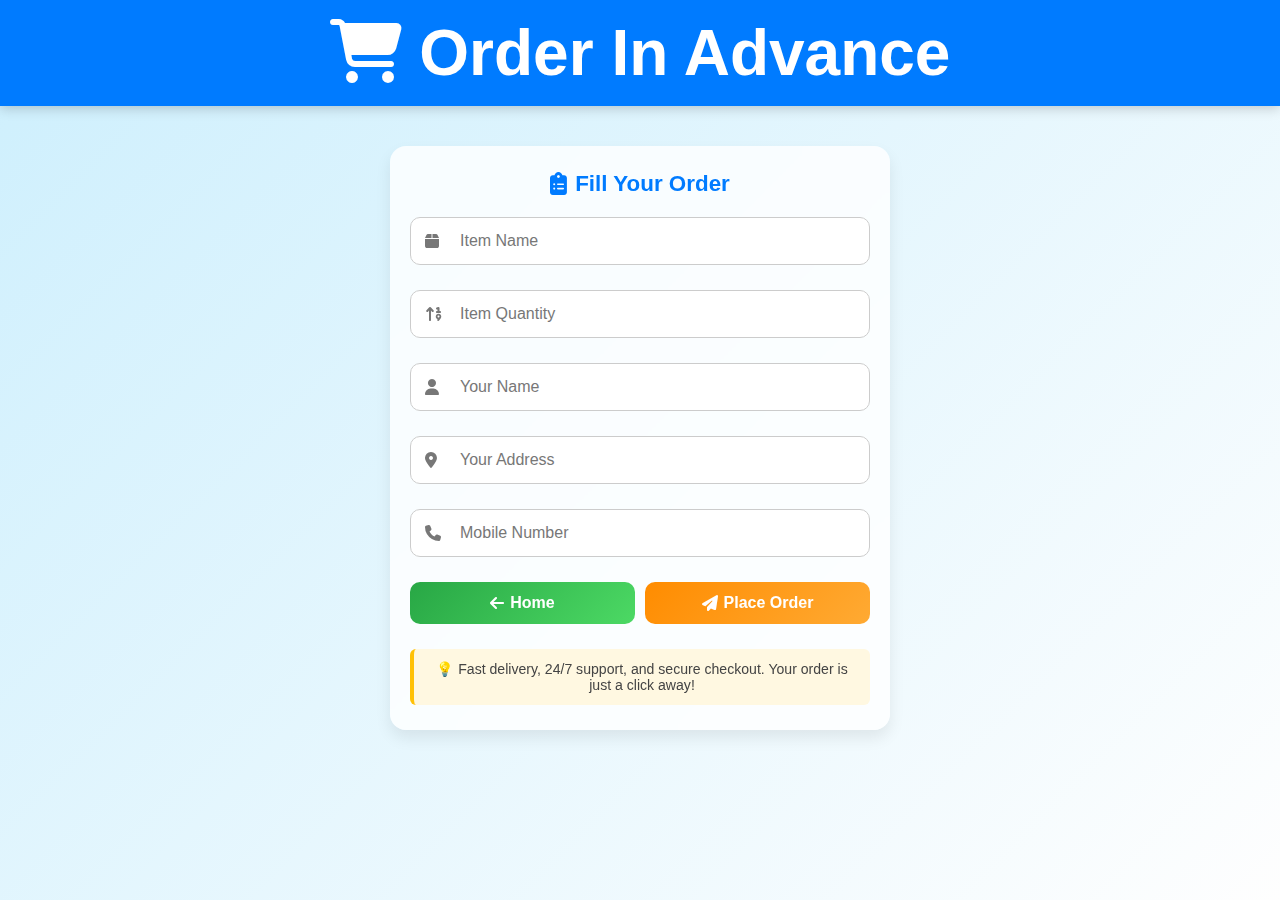
<file: oia.html>
<!DOCTYPE html>
<html lang="en">
<head>
  <meta charset="UTF-8" />
  <meta name="viewport" content="width=device-width, initial-scale=1.0"/>
  <title>Order in Advance</title>
  <link rel="stylesheet" href="oia_style.css" />
  <link rel="stylesheet" href="https://cdnjs.cloudflare.com/ajax/libs/font-awesome/6.4.0/css/all.min.css" />
</head>
<body>
  <header class="navbar">
    <h1><i class="fas fa-shopping-cart"></i> Order In Advance</h1>
  </header>

  <main class="form-wrapper">
    <form class="order-form" autocomplete="off">
      <div class="form-title">
        <h2><i class="fas fa-clipboard-list"></i> Fill Your Order</h2>
      </div>

      <div class="input-field animate">
        <i class="fas fa-box icon"></i>
        <input type="text" required />
        <label>Item Name</label>
      </div>

      <div class="input-field animate delay-1">
        <i class="fas fa-sort-numeric-up icon"></i>
        <input type="number" required min="1"/>
        <label>Item Quantity</label>
      </div>

      <div class="input-field animate delay-2">
        <i class="fas fa-user icon"></i>
        <input type="text" required />
        <label>Your Name</label>
      </div>

      <div class="input-field animate delay-3">
        <i class="fas fa-map-marker-alt icon"></i>
        <input type="text" required />
        <label>Your Address</label>
      </div>

      <div class="input-field animate delay-4">
        <i class="fas fa-phone icon"></i>
        <input type="tel" required />
        <label>Mobile Number</label>
      </div>

      <div class="btn-group">
        <a href="index.html" class="btn glass return">
          <i class="fas fa-arrow-left"></i> Home
        </a>
        <button type="submit" class="btn glass order">
          <i class="fas fa-paper-plane"></i> Place Order
        </button>
      </div>

      <div class="disclaimer animate delay-5">
        💡 <span>Fast delivery, 24/7 support, and secure checkout. Your order is just a click away!</span>
      </div>
    </form>
  </main>
</body>
</html>
</file>
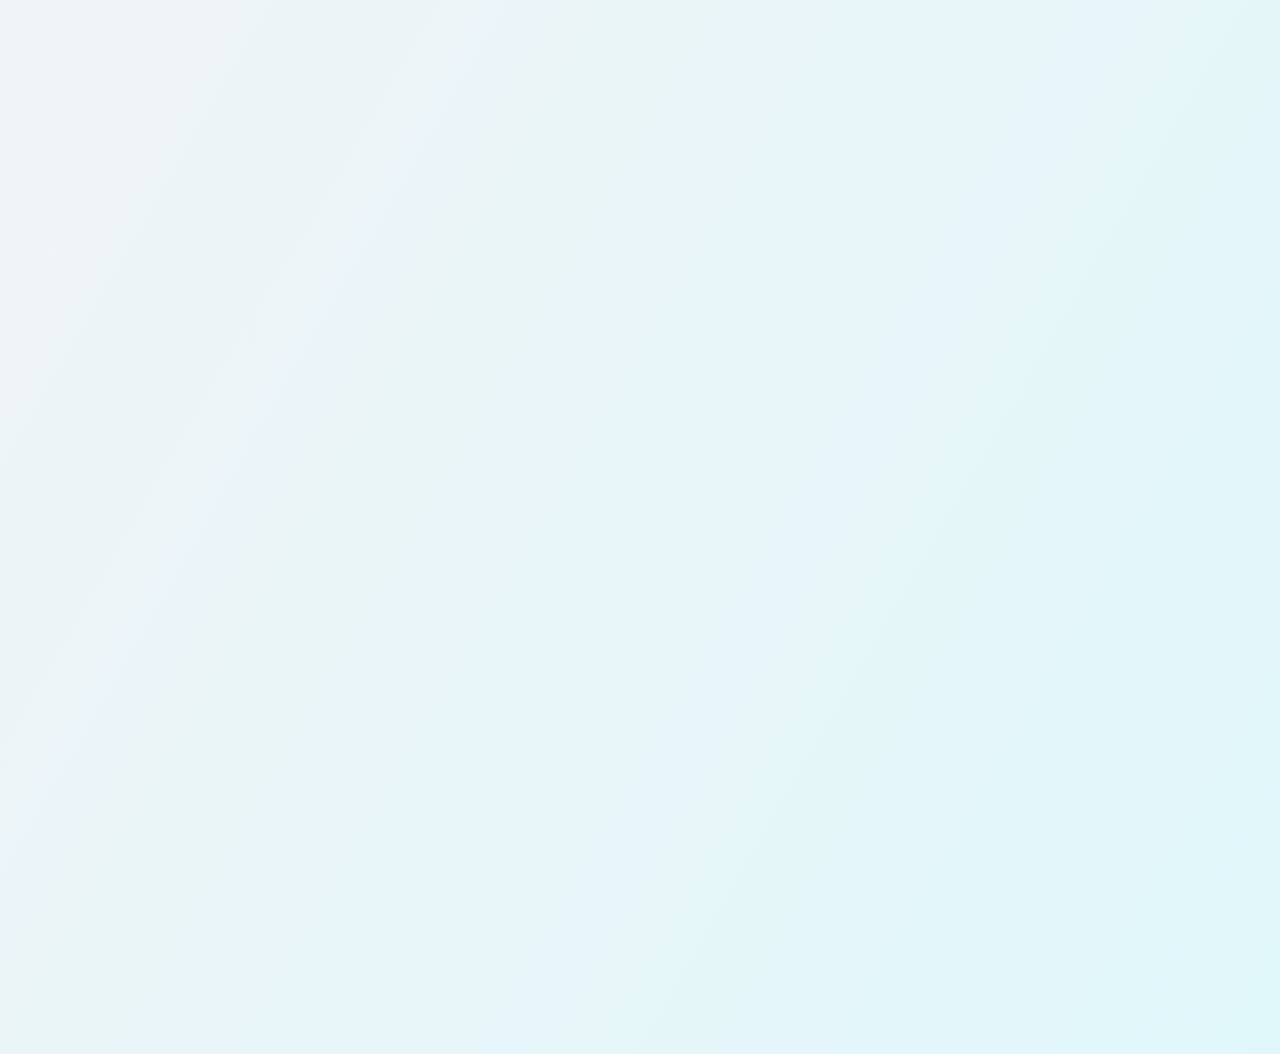
<file: p_buy.html>
<!DOCTYPE html>
<html lang="en">
<head>
  <meta charset="UTF-8" />
  <meta name="viewport" content="width=device-width, initial-scale=1.0" />
  <title>Product Details - TrisanShop</title>
  <link rel="stylesheet" href="item_buy.css" />
  <link rel="stylesheet" href="https://cdnjs.cloudflare.com/ajax/libs/font-awesome/6.5.0/css/all.min.css" />
  <style>
    /* Advanced CSS Animations */
    
    /* Fade and scale in the main container */
    .container {
      animation: fade-in 0.8s ease-out forwards;
      transform: scale(0.9);
      opacity: 0;
    }

    /* Slide-in from the left for info section */
    .info-section {
      animation: slide-in-left 0.8s cubic-bezier(0.25, 0.46, 0.45, 0.94) forwards;
      opacity: 0;
      animation-delay: 0.4s;
    }
    
    /* Slide-in from the right for image section */
    .image-section {
      animation: slide-in-right 0.8s cubic-bezier(0.25, 0.46, 0.45, 0.94) forwards;
      opacity: 0;
      animation-delay: 0.2s;
    }

    /* Animate the product image with a slight pulse and shadow */
    .product-image {
      animation: fade-in-up 0.8s ease-out forwards, pulse-shadow 2s infinite ease-in-out alternate;
      opacity: 0;
      transform: translateY(20px);
    }
    
    /* Animate the delivery and action buttons */
    .delivery, .action-buttons {
      animation: fade-in 0.8s ease-out forwards;
      opacity: 0;
      animation-delay: 0.6s;
    }

    /* Animate the details list items */
    .details li {
      animation: fade-in-up 0.5s ease-out forwards;
      opacity: 0;
    }
    .details li:nth-child(1) { animation-delay: 0.8s; }
    .details li:nth-child(2) { animation-delay: 0.9s; }
    .details li:nth-child(3) { animation-delay: 1.0s; }
    .details li:nth-child(4) { animation-delay: 1.1s; }
    .details li:nth-child(5) { animation-delay: 1.2s; }
    .details li:nth-child(6) { animation-delay: 1.3s; }
    .details li:nth-child(7) { animation-delay: 1.4s; }

    /* Keyframe Definitions */
    @keyframes fade-in {
      to {
        opacity: 1;
        transform: scale(1);
      }
    }
    
    @keyframes slide-in-left {
      from {
        opacity: 0;
        transform: translateX(-50px);
      }
      to {
        opacity: 1;
        transform: translateX(0);
      }
    }
    
    @keyframes slide-in-right {
      from {
        opacity: 0;
        transform: translateX(50px);
      }
      to {
        opacity: 1;
        transform: translateX(0);
      }
    }
    
    @keyframes fade-in-up {
      from {
        opacity: 0;
        transform: translateY(20px);
      }
      to {
        opacity: 1;
        transform: translateY(0);
      }
    }

    @keyframes pulse-shadow {
      0% {
        box-shadow: 0 4px 15px rgba(0, 0, 0, 0.1);
      }
      100% {
        box-shadow: 0 8px 30px rgba(0, 0, 0, 0.3);
      }
    }
  </style>
</head>

<body>
  <div class="container">
    <div class="image-section">
      </div>
    
    <div class="info-section">
      <h1 id="product-name">Product Name</h1>
      <div class="price" id="product-price">₹0</div>
      <p class="desc" id="product-description">
        Description
      </p>

      <div class="delivery">
        <span id="delivery-time">Delivery in <strong>30 to 40 minutes</strong></span>
        <div class="free-delivery">Free Express Delivery</div>
      </div>

      <div class="action-buttons">
        <button class="btn add-to-cart">
          <i class="fas fa-shopping-cart"></i> Add to Cart
        </button>
        <a href="oder.html" id="buy-now-link" data-product-name="Product Name">
          <button class="btn buy-now">
            <i class="fas fa-bolt"></i> Buy Now
          </button>
        </a>
      </div>

      <ul class="details">
        <li><span class="label">Brand:</span> TrisanShop</li>
        <li><span class="label">Seller:</span> Trisan Retailers</li>
        <li><span class="label">Delivery:</span> 30 to 40 minutes</li>
        <li><span class="label">Availability:</span> In Stock</li>
        <li><span class="label">Category:</span> Sweet</li>
        <li><span class="label">SKU:</span> PMD-101</li>
        <li><span class="label">Rating:</span> ⭐⭐⭐⭐☆ (4.5/5)</li>
      </ul>
      <a href="index.html" class="back">← Back to Home</a>
    </div>

  </div>

  <script src="buy_system.js"></script>
  <script>
    document.addEventListener('DOMContentLoaded', () => {
      // URL से डेटा लेना
      const urlParams = new URLSearchParams(window.location.search);
      const productName = urlParams.get('name');
      const productPrice = urlParams.get('price');
      const productImage = urlParams.get('image');
      const productDesc = urlParams.get('desc');

      // Name सेट करना
      if (productName) {
        document.getElementById('product-name').textContent = decodeURIComponent(productName);
      }

      // Price सेट करना
      if (productPrice) {
        document.getElementById('product-price').textContent = `${productPrice}`;
      }

      // Description सेट करना
      if (productDesc) {
        document.getElementById('product-description').textContent = decodeURIComponent(productDesc);
      }
      
      // Image सेट करना और एनीमेशन क्लास जोड़ना
      if (productImage) {
        const imageSection = document.querySelector('.image-section');
        const img = document.createElement('img');
        img.src = productImage;
        img.alt = productName;
        img.classList.add('product-image'); // Add animation class
        imageSection.appendChild(img);
      }

      // Buy Now बटन लिंक अपडेट करना
      const buyNowLink = document.getElementById('buy-now-link');
      if (buyNowLink && productName) {
        const encodedProductName = encodeURIComponent(productName);
        buyNowLink.href = `oder.html?name=${encodedProductName}&price=${productPrice}`;
      }
    });
    // Add to Cart বোতামের জন্য ইভেন্ট
const addToCartBtn = document.querySelector('.add-to-cart');
addToCartBtn.addEventListener('click', () => {
  let cart = JSON.parse(localStorage.getItem('cart')) || [];
  const product = {
    name: document.getElementById('product-name').textContent,
    price: document.getElementById('product-price').textContent.replace("₹","")
  };
  cart.push(product);
  localStorage.setItem('cart', JSON.stringify(cart));
  window.location.href = "cart.html"; // কার্ট পেজে পাঠানো
});
  </script>
</body>
</html>
</file>
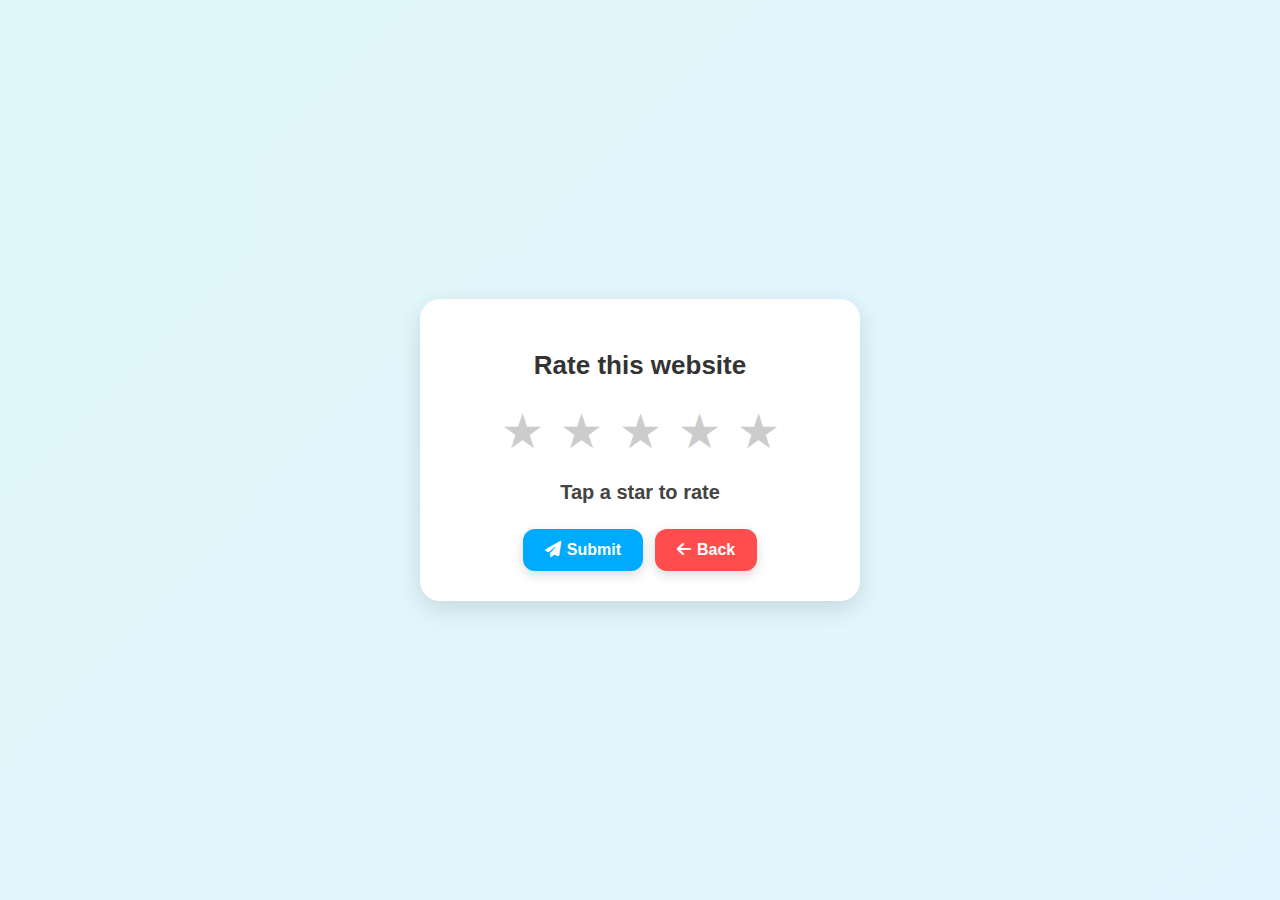
<file: rate.html>
<!DOCTYPE html>
<html lang="en">
<head>
  <meta charset="UTF-8">
  <meta name="viewport" content="width=device-width, initial-scale=1.0">
  <title>Smooth Star Rating</title>
  <!-- Font Awesome -->
  <link rel="stylesheet" href="https://cdnjs.cloudflare.com/ajax/libs/font-awesome/6.5.0/css/all.min.css">
  <style>
    body {
      font-family: "Poppins", sans-serif;
      background: linear-gradient(135deg,#e0f7fa,#e1f5fe);
      display: flex;
      justify-content: center;
      align-items: center;
      height: 100vh;
      margin: 0;
    }

    .rating-box {
      background: #fff;
      padding: 30px;
      border-radius: 20px;
      box-shadow: 0 8px 24px rgba(0,0,0,0.12);
      text-align: center;
      max-width: 380px;
      width: 100%;
      animation: fadeIn 0.8s ease;
    }

    .rating-box h2 {
      font-size: 26px;
      color: #333;
      margin-bottom: 10px;
      animation: bounceIn 1s ease;
    }

    .stars {
      display: flex;
      justify-content: center;
      gap: 16px;
      margin: 22px 0;
    }

    .star {
      font-size: 48px;
      color: #ccc;
      cursor: pointer;
      transition: transform 0.3s ease, color 0.3s ease;
    }

    .star.active {
      color: #ffb400;
      transform: scale(1.3) rotate(-5deg);
      animation: pulse 0.4s ease;
    }

    .star:hover {
      transform: scale(1.4) rotate(-8deg);
    }

    .output {
      font-size: 20px;
      font-weight: 600;
      color: #444;
      min-height: 28px;
      margin-top: 6px;
      transition: opacity 0.3s ease;
    }

    .btn-group {
      display: flex;
      justify-content: center;
      gap: 12px;
      margin-top: 20px;
    }

    .btn {
      padding: 12px 22px;
      border: none;
      border-radius: 12px;
      font-size: 16px;
      font-weight: bold;
      cursor: pointer;
      transition: all 0.3s ease;
      animation: fadeInUp 1s ease;
      box-shadow: 0 4px 12px rgba(0,0,0,0.15);
    }

    /* Submit Button Style */
    .btn.submit {
      background: #00aaff;
      color: #fff;
    }
    .btn.submit:hover {
      background: #0088cc;
      transform: scale(1.08);
      box-shadow: 0 6px 16px rgba(0,136,204,0.4);
    }

    /* Back Button Style */
    .btn.back {
      background: #ff4d4d;
      color: #fff;
    }
    .btn.back:hover {
      background: #e63939;
      transform: scale(1.08);
      box-shadow: 0 6px 16px rgba(230,57,57,0.4);
    }

    .btn i {
      margin-right: 6px;
    }

    .thank-you {
      display: none;
      margin-top: 18px;
      font-size: 20px;
      font-weight: bold;
      color: #009688;
      animation: fadeIn 0.6s ease;
    }

    /* Animations */
    @keyframes fadeIn {
      from { opacity: 0; transform: translateY(20px); }
      to { opacity: 1; transform: translateY(0); }
    }

    @keyframes fadeInUp {
      from { opacity: 0; transform: translateY(40px); }
      to { opacity: 1; transform: translateY(0); }
    }

    @keyframes bounceIn {
      0% { transform: scale(0.3); opacity: 0; }
      50% { transform: scale(1.1); opacity: 1; }
      70% { transform: scale(0.9); }
      100% { transform: scale(1); }
    }

    @keyframes pulse {
      0% { transform: scale(1); }
      50% { transform: scale(1.4); }
      100% { transform: scale(1.3); }
    }

    /* Mobile Friendly */
    @media (max-width: 480px) {
      .star { font-size: 42px; }
      .rating-box { padding: 22px; }
      .btn { font-size: 14px; padding: 10px 16px; }
      .rating-box h2 { font-size: 22px; }
    }
  </style>
</head>
<body>
  <div class="rating-box">
    <h2>Rate this website</h2>
    <div class="stars" id="stars">
      <span class="star" data-value="1">&#9733;</span>
      <span class="star" data-value="2">&#9733;</span>
      <span class="star" data-value="3">&#9733;</span>
      <span class="star" data-value="4">&#9733;</span>
      <span class="star" data-value="5">&#9733;</span>
    </div>
    <div class="output" id="output">Tap a star to rate</div>
    
    <!-- Buttons together -->
    <div class="btn-group">
      <button class="btn submit" id="submitBtn"><i class="fa-solid fa-paper-plane"></i>Submit</button>
      <button class="btn back" id="backBtn"><i class="fa-solid fa-arrow-left"></i>Back</button>
    </div>

    <div class="thank-you" id="thankYou">✅ Thank you for your rating!</div>
  </div>

  <script>
    const stars = document.querySelectorAll(".star");
    const output = document.getElementById("output");
    const submitBtn = document.getElementById("submitBtn");
    const backBtn = document.getElementById("backBtn");
    const thankYou = document.getElementById("thankYou");

    let rating = 0;

    stars.forEach((star, idx) => {
      star.addEventListener("click", () => {
        rating = idx + 1;
        stars.forEach(s => s.classList.remove("active"));
        for (let i = 0; i <= idx; i++) {
          stars[i].classList.add("active");
        }
        output.style.opacity = 0;
        setTimeout(() => {
          output.textContent = `You rated ${rating} / 5 ⭐`;
          output.style.opacity = 1;
        }, 200);
        thankYou.style.display = "none";
      });
    });

    submitBtn.addEventListener("click", () => {
      if (rating === 0) {
        alert("Please select a rating first!");
        return;
      }
      thankYou.style.display = "block";
    });

    backBtn.addEventListener("click", () => {
      window.location.href = "index.html";
    });
  </script>
</body>
</html>
</file>
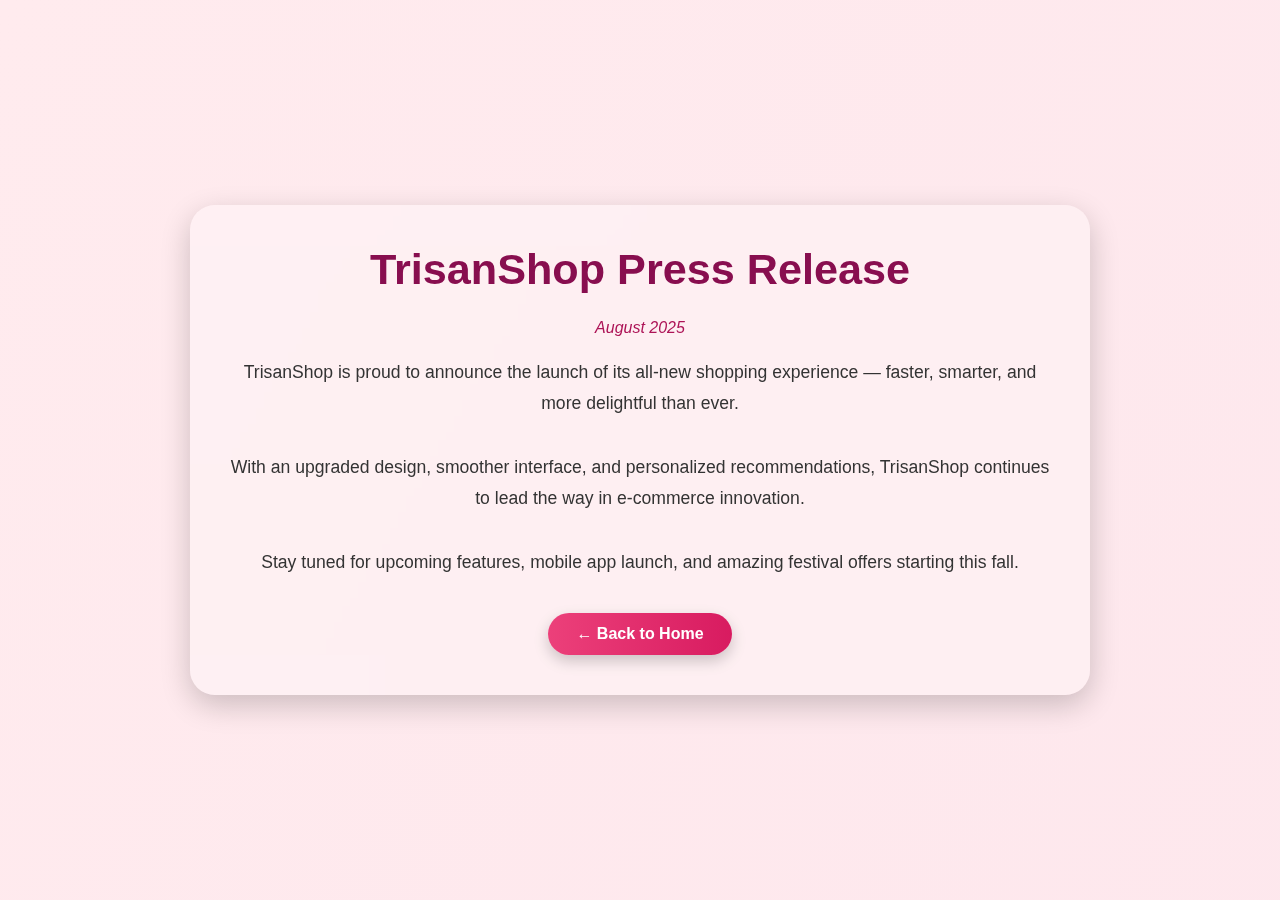
<file: release.html>
<!DOCTYPE html>
<html lang="en">
<head>
  <meta charset="UTF-8">
  <title>Press Release - TrisanShop</title>
  <meta name="viewport" content="width=device-width, initial-scale=1.0">

  <style>
    * {
      margin: 0;
      padding: 0;
      box-sizing: border-box;
    }

    body {
      font-family: 'Segoe UI', Tahoma, Geneva, Verdana, sans-serif;
      background: linear-gradient(120deg, #ffebee, #fce4ec, #f3e5f5);
      background-size: 400% 400%;
      animation: bgFlow 12s ease infinite;
      display: flex;
      align-items: center;
      justify-content: center;
      min-height: 100vh;
    }

    @keyframes bgFlow {
      0% { background-position: 0% 50%; }
      50% { background-position: 100% 50%; }
      100% { background-position: 0% 50%; }
    }

    .press-container {
      background: rgba(255, 255, 255, 0.3);
      backdrop-filter: blur(15px);
      padding: 40px 35px;
      border-radius: 25px;
      box-shadow: 0 10px 30px rgba(0,0,0,0.2);
      text-align: center;
      max-width: 900px;
      width: 90%;
      animation: fadeIn 1.5s ease, slideUp 1.2s ease;
    }

    @keyframes fadeIn {
      from { opacity: 0; }
      to { opacity: 1; }
    }

    @keyframes slideUp {
      from { transform: translateY(50px); }
      to { transform: translateY(0); }
    }

    h1 {
      font-size: 2.7rem;
      color: #880e4f;
      margin-bottom: 25px;
    }

    .date {
      font-size: 1rem;
      color: #ad1457;
      margin-bottom: 20px;
      font-style: italic;
    }

    p {
      font-size: 1.1rem;
      color: #333;
      line-height: 1.8;
      margin-bottom: 35px;
    }

    .back-button {
      display: inline-block;
      text-decoration: none;
      text-align: center;
      padding: 12px 28px;
      font-size: 1rem;
      background: linear-gradient(to right, #ec407a, #d81b60);
      color: #fff;
      border-radius: 50px;
      cursor: pointer;
      font-weight: bold;
      transition: all 0.3s ease;
      box-shadow: 0 6px 15px rgba(0, 0, 0, 0.2);
    }

    .back-button:hover {
      transform: scale(1.05);
      background: linear-gradient(to right, #c2185b, #ad1457);
    }

    @media (max-width: 600px) {
      h1 {
        font-size: 2rem;
      }

      p {
        font-size: 1rem;
      }

      .press-container {
        padding: 30px 20px;
      }
    }
  </style>
</head>
<body>

  <div class="press-container">
    <h1>TrisanShop Press Release</h1>
    <div class="date">August 2025</div>

    <p>
      TrisanShop is proud to announce the launch of its all-new shopping experience — faster, smarter, and more delightful than ever. <br><br>
      With an upgraded design, smoother interface, and personalized recommendations, TrisanShop continues to lead the way in e-commerce innovation.<br><br>
      Stay tuned for upcoming features, mobile app launch, and amazing festival offers starting this fall.
    </p>

    <a href="index.html" class="back-button">← Back to Home</a>
  </div>

</body>
</html>
</file>
<file: style.css>
* {
  margin: 0;
  padding: 0;
  font-family: arial;
}

.navbar {
  background-color: #232f3f;
  height: 135px;
  display: block; /* Changed from flex to block */
  padding: 10px;
}

.logo {
  margin: 5px 0 0 8px;
}

.logo p {
  display: inline;
  font-size: 1.7rem;
  font-weight: 800;
  color: white;
}

.menu-icon {
  cursor: pointer;
  display: flex;
  flex-direction: column;
  justify-content: space-between;
  width: 32px;
  height: 22px;
  margin: 10px;
  margin-right: 15px;
}


.cart-btn {
  background: linear-gradient(135deg, #1e3c72, #2a5298); /* সুন্দর গ্রেডিয়েন্ট */
  color: white;
  border: none;
  border-radius: 20%; /* গোল cart icon */
  width: 50px;
  height: 50px;
  font-size: 20px;
  cursor: pointer;
  margin-right: 10px;
  display: flex;
  justify-content: center;
  align-items: center;
  box-shadow: 0 4px 10px rgba(0,0,0,0.2);
  transition: all 0.3s ease-in-out;
  position: relative;
  overflow: hidden;
}

/* Hover effect */
.cart-btn:hover {
  transform: scale(1.15) rotate(8deg);
  box-shadow: 0 6px 15px rgba(0,0,0,0.3);
  background: linear-gradient(135deg, #2a5298, #1e3c72);
}

/* Ripple animation effect */
.cart-btn::after {
  content: "";
  position: absolute;
  width: 0;
  height: 0;
  border-radius: 50%;
  background: rgba(255,255,255,0.3);
  top: 50%;
  left: 50%;
  transform: translate(-50%, -50%);
  transition: width 0.5s ease, height 0.5s ease;
}

.cart-btn:active::after {
  width: 200%;
  height: 200%;
  transition: 0s;
}

/* 🔽 Add these NEW styles at the bottom 🔽 */
.top-bar {
  display: flex;
  justify-content: space-between;
  align-items: center;
}

.search {
  margin:10px 25px 0 5px;
  display:flex;
  justify-content: space-evenly;
  align-items:center;
  border-radius: 6px;
}

.search_input {
  width: 83%;
  padding: 8px;
  border-top-left-radius:5px;
  border-bottom-left-radius:5px;
  border: none;
  height:30px;
  font-size:1.2rem;
  border:none;
}
.buttom-bar {
  display:flex;
  margin:17px 0 0 7px;
  font-size: 0.95rem;
  justify-content: space-between;
}
.buttom-bar a {
  text-decoration: none;
  color:#DDDDDD;
  margin-right:13px;
}
.sec {
  font-size: 0.97rem;
  font-weight:750;
}
.my-image {
  width:15%;
  height:46px;
  font-size:5px;
  background-color:#EAC529;
  border: none;
  border-top-right-radius:5px;
  border-bottom-right-radius:5px;
}
.hero-section {
  height:300px;
  background-color:blue;
  display:flex;
  justify-content:center;
  align-items:end;
  background-image: url("hero.jpg");
  background-size:cover;
}
.hero-section div {
  background-color:white;
  border-radius:5px;
  width:300px;
  height:40px;
  font-size:16px;
  display:flex;
  justify-content:center;
  align-items:center;
  margin-bottom:25px;
  font-weight:800;
}


body {
  background: linear-gradient(to bottom, #23D1FF 0%, #f2f2f2 45%, #ffffff 100%);
    
}

.product-container {
  display: grid;
  grid-template-columns: repeat(4, 1fr);
  gap: 20px;
  margin: 28px 15px 0 15px;
}

.product-card {
  background: white;
  border-radius: 15px;
  box-shadow: 0 6px 15px rgba(0, 0, 0, 0.08);
  overflow: hidden;
  text-align: center;
  transition: transform 0.4s ease, box-shadow 0.4s ease;
  cursor: pointer;
  height: 300px;
  position: relative;
}

.product-card:hover {
  transform: scale(1.05);
  box-shadow: 0 12px 25px rgba(0, 0, 0, 0.15);
}

.product-card h2 {
  background: linear-gradient(90deg, #007bff, #00c6ff);
  color: white;
  padding: 10px;
  font-size: 16px;
}

.product-card img {
  width: 100%;
  height: 160px;
  object-fit: cover;
  transition: transform 0.3s ease;
}

.product-card:hover img {
  transform: scale(1.05);
}

.product-card .price {
  font-size: 16px;
  font-weight: bold;
  color: #28a745;
  margin-top: 10px;
}

.product-card a {
  display: inline-block;
  margin: 10px 0 15px;
  padding: 8px 18px;
  background: #007bff;
  color: white;
  text-decoration: none;
  border-radius: 25px;
  transition: background 0.3s ease;
  font-size: 14px;
}

.product-card a:hover {
  background: #0056b3;
}

/* Responsive for mobile */
@media (max-width: 600px) {
  .product-container {
    grid-template-columns: repeat(2, 1fr);
  }
}

/* Tablet */
@media (max-width: 900px) and (min-width: 601px) {
  .product-container {
    grid-template-columns: repeat(3, 1fr);
  }
}
#see-more-btn {
  background: #007bff;
  color: white;
  padding: 10px 25px;
  border: none;
  border-radius: 25px;
  font-size: 16px;
  cursor: pointer;
  transition: background 0.3s ease;
  margin-bottom: 20px;
}

#see-more-btn:hover {
  background: #0056b3;
}

/* Responsive for mobile */
@media (max-width: 600px) {
  .product-container {
    grid-template-columns: repeat(2, 1fr);
  }
}

/* Tablet */
@media (max-width: 900px) and (min-width: 601px) {
  .product-container {
    grid-template-columns: repeat(3, 1fr);
  }
}
.fade-in {
  animation: fadeIn 0.6s ease-in-out;
}

@keyframes fadeIn {
  from {
    opacity: 0;
    transform: scale(0.95);
  }
  to {
    opacity: 1;
    transform: scale(1);
  }
}

/* Stylish See More button */
#see-more-btn {
  background: linear-gradient(135deg, #007bff, #00c6ff);
  color: white;
  padding: 12px 30px;
  border: none;
  border-radius: 40px;
  font-size: 18px;
  font-weight: 600;
  box-shadow: 0 8px 20px rgba(0, 123, 255, 0.25);
  cursor: pointer;
  transition: all 0.3s ease;
  outline: none;
}

#see-more-btn:hover {
  background: linear-gradient(135deg, #0056b3, #00aaff);
  transform: translateY(-3px);
  box-shadow: 0 12px 24px rgba(0, 123, 255, 0.4);
}

#see-more-btn:active {
  transform: scale(0.98);
  box-shadow: 0 5px 10px rgba(0, 123, 255, 0.3);
}
.footer {
  background-color: #232f3e;
  color: #ddd;
  padding: 40px 20px 20px;
  font-family: Arial, sans-serif;
}

.footer-links {
  display: flex;
  flex-wrap: wrap;
  justify-content: space-around;
  border-bottom: 1px solid #444;
  padding-bottom: 30px;
}

.footer-section {
  flex: 1 1 200px;
  margin: 10px;
}

.footer-section h4 {
  font-size: 16px;
  color: white;
  margin-bottom: 12px;
  border-bottom: 2px solid #444;
  padding-bottom: 5px;
}

.footer-section a {
  display: block;
  color: #dddddd;
  font-size: 14px;
  margin: 6px 0;
  text-decoration: none;
  transition: color 0.3s ease;
}

.footer-section a:hover {
  color: #ffffff;
  text-decoration: underline;
}

.footer-bottom {
  display: flex;
  justify-content: space-between;
  justify-content: center;
  align-items: center;
  margin-top: 25px;
  flex-wrap: wrap;
  padding: 15px 0 0;
  font-size: 14px;
  border-top: 1px solid #444;
}

.footer-logo {
  font-size: 23px;
  font-weight: bold;
  color: white;
  margin-bottom:7px;
}
/* --- ✨ Product Card Shine Effect --- */
.product-card::before {
    content: '';
    position: absolute;
    top: 0;
    left: -150%; /* Effect ko card ke bahar se shuru karein */
    width: 70%;
    height: 100%;
    /* Yeh roshni ki jhalak banata hai */
    background: linear-gradient(to right, rgba(255,255,255,0) 0%, rgba(255,255,255,0.3) 50%, rgba(255,255,255,0) 100%);
    transform: skewX(-25deg); /* Lakeer ko tircha karne ke liye */
    transition: left 0.7s ease-in-out;
}

/* Jab mouse card par aaye to shine effect ko chalaayein */
.product-card:hover::before {
    left: 150%; /* Effect ko card ke paar le jaayein */
}
</file>
<file: oia_style.css>
* {
  margin: 0;
  padding: 0;
  box-sizing: border-box;
  font-family: 'Segoe UI', sans-serif;
}

body {
  background: linear-gradient(135deg, #cdeffd, #fefefe);
  min-height: 100vh;
  padding: 0;
}

/* Navbar */
.navbar {
  position: sticky;
  top: 0;
  z-index: 999;
  background: #007bff;
  padding: 16px;
  text-align: center;
  color: white;
  font-size: clamp(1.5rem, 2.5vw, 2.2rem);
  font-weight: bold;
  box-shadow: 0 2px 12px rgba(0, 0, 0, 0.2);
}

/* Form Container */
.form-wrapper {
  max-width: 500px;
  margin: 40px auto;
  padding: 25px 20px;
  background: rgba(255, 255, 255, 0.8);
  backdrop-filter: blur(10px);
  border-radius: 16px;
  box-shadow: 0 8px 16px rgba(0, 0, 0, 0.08);
  transition: transform 0.3s ease;
}

/* Form Title */
.form-title {
  text-align: center;
  margin-bottom: 20px;
}

.form-title h2 {
  font-size: 1.4rem;
  color: #007bff;
  display: flex;
  justify-content: center;
  align-items: center;
  gap: 8px;
}

/* Input Field Group */
.input-field {
  display: flex;
  align-items: center;
  position: relative;
  margin-bottom: 25px;
}

.input-field input {
  flex: 1;
  padding: 14px 14px 14px 44px;
  border: 1px solid #ccc;
  border-radius: 10px;
  background: #fff;
  font-size: 1rem;
  transition: border-color 0.2s;
}

.input-field input:focus {
  outline: none;
  border-color: #007bff;
}

.input-field label {
  position: absolute;
  top: 50%;
  left: 44px;
  transform: translateY(-50%);
  color: #777;
  background: white;
  padding: 0 6px;
  font-size: 1rem;
  transition: all 0.2s ease;
  pointer-events: none;
}

.input-field input:focus + label,
.input-field input:valid + label {
  top: -10px;
  font-size: 0.8rem;
  color: #007bff;
}

.input-field .icon {
  position: absolute;
  left: 15px;
  font-size: 1rem;
  color: #777;
}

/* Buttons */
.btn-group {
  display: flex;
  justify-content: space-between;
  flex-wrap: wrap;
  gap: 10px;
  margin-top: 20px;
}

.btn {
  flex: 1 1 45%;
  padding: 12px 16px;
  font-size: 1rem;
  font-weight: bold;
  border: none;
  border-radius: 10px;
  cursor: pointer;
  text-align: center;
  transition: transform 0.2s ease;
  color: white;
  text-decoration: none;
  display: flex;
  justify-content: center;
  align-items: center;
  gap: 6px;
}

.btn:hover {
  transform: scale(1.03);
}

.return {
  background: linear-gradient(135deg, #28a745, #4cd964);
}

.order {
  background: linear-gradient(135deg, #ff8c00, #ffaa33);
}

/* Disclaimer */
.disclaimer {
  margin-top: 25px;
  background: #fff8e1;
  padding: 12px;
  border-left: 4px solid #ffc107;
  font-size: 0.88rem;
  border-radius: 6px;
  text-align: center;
  color: #444;
}

/* Animation Entry Fade */
.animate {
  animation: fadeInUp 0.6s ease both;
}

@keyframes fadeInUp {
  from {
    opacity: 0;
    transform: translateY(25px);
  }
  to {
    opacity: 1;
    transform: translateY(0);
  }
}
</file>
<file: item_buy.css>
/* style.css */

body { margin: 0; font-family: 'Segoe UI', Tahoma, Geneva, Verdana, sans-serif; background: linear-gradient(120deg, #f0f4f8, #e0f7fa); scroll-behavior: smooth; color: #212121; }

.container { max-width: 1100px; margin: 40px auto; background-color: #ffffff; border-radius: 20px; display: flex; flex-wrap: wrap; box-shadow: 0 10px 30px rgba(0, 0, 0, 0.1); overflow: hidden; transition: transform 0.4s ease, box-shadow 0.4s ease; }

.container:hover { transform: translateY(-5px); box-shadow: 0 12px 40px rgba(0, 0, 0, 0.15); }

.image-section { flex: 1 1 50%; background: #f9f9f9; display: flex; align-items: center; justify-content: center; padding: 40px; animation: fadeIn 1s ease-in-out; }

.image-section img { max-width: 100%; border-radius: 16px; box-shadow: 0 8px 24px rgba(0, 0, 0, 0.1); transition: transform 0.4s ease, box-shadow 0.4s ease; }

.image-section img:hover { transform: scale(1.05); box-shadow: 0 12px 36px rgba(0, 0, 0, 0.2); }

.info-section { flex: 1 1 50%; padding: 50px; display: flex; flex-direction: column; justify-content: center; background-color: #ffffff; animation: fadeInUp 0.8s ease-in-out; }

h1 { font-size: 36px; margin-bottom: 18px; color: #1a237e; }

.price { font-size: 30px; color: #d32f2f; font-weight: 700; margin-bottom: 20px; }

.desc { font-size: 17px; color: #424242; margin-bottom: 28px; line-height: 1.7; }

.delivery { background: #e1f5fe; padding: 18px; border-radius: 10px; margin-bottom: 24px; font-size: 17px; color: #0277bd; animation: fadeIn 1s ease-in-out; border-left: 5px solid #03a9f4; }

.free-delivery { font-size: 15px; color: #2e7d32; margin-top: 8px; }

.buttons { margin-top: 28px; display: flex; gap: 15px; }

.btn { padding: 16px 28px; border: none; font-weight: 600; border-radius: 8px; cursor: pointer; transition: all 0.3s ease; font-size: 16px; text-transform: uppercase; letter-spacing: 0.5px; }

.btn.add-to-cart { background: linear-gradient(to right, #2e7d32, #43a047); color: #fff; box-shadow: 0 4px 12px rgba(67, 160, 71, 0.3); }

.btn.add-to-cart:hover { background: linear-gradient(to right, #1b5e20, #388e3c); transform: translateY(-3px); box-shadow: 0 6px 20px rgba(56, 142, 60, 0.35); }

.btn.buy-now { background: linear-gradient(to right, #ff8f00, #ffa726); color: #fff; box-shadow: 0 4px 12px rgba(255, 143, 0, 0.3); }

.btn.buy-now:hover { background: linear-gradient(to right, #ef6c00, #fb8c00); transform: scale(1.05); box-shadow: 0 6px 22px rgba(255, 143, 0, 0.4); }

.back { display: inline-block; margin-top: 30px; text-decoration: none; color: #444; font-size: 16px; transition: color 0.3s ease; }

.back:hover { color: #0d47a1; }

@media screen and (max-width: 768px) { .container { flex-direction: column; } .image-section, .info-section { flex: 1 1 100%; padding: 30px; } .buttons { flex-direction: column; } .btn { width: 100%; margin-bottom: 12px; } }

.product-extra-info { margin-bottom: 32px; padding: 28px; background: linear-gradient(135deg, #f1f8e9, #e3f2fd); border-radius: 20px; box-shadow: 0 8px 28px rgba(0, 0, 0, 0.12); animation: fadeInUp 0.6s ease; transition: transform 0.4s ease, box-shadow 0.4s ease; position: relative; overflow: hidden; }

.product-extra-info::before { content: ""; position: absolute; top: -50%; left: -50%; width: 200%; height: 200%; background: radial-gradient(circle, rgba(255,255,255,0.3), transparent 60%); animation: rotateBg 10s linear infinite; z-index: 0; }

.product-extra-info * { position: relative; z-index: 1; }

.product-extra-info:hover { transform: translateY(-6px); box-shadow: 0 10px 36px rgba(0, 0, 0, 0.18); }

.details { list-style: none; padding: 0; font-size: 16.5px; color: #444; animation: fadeIn 1s ease-in-out; }

.details li { margin-bottom: 18px; line-height: 1.9; display: flex; align-items: center; gap: 10px; transition: all 0.3s ease; padding-left: 12px; border-left: 3px solid transparent; }

.details li:hover { color: #1976d2; background-color: #f0faff; border-left: 3px solid #1976d2; transform: translateX(8px); }

.details .label { font-weight: 600; color: #111; width: 160px; font-size: 16px; }

.rating { font-size: 15px; color: #555; }

.offers { list-style: none; padding-left: 24px; margin-top: 12px; animation: slideIn 0.8s ease-in-out; }

.offers li { position: relative; margin-bottom: 10px; padding-left: 30px; color: #333; font-size: 16px; transition: all 0.3s ease; font-style: italic; }

.offers li::before { content: "✔"; position: absolute; left: 0; color: #2e7d32; font-weight: bold; font-size: 18px; }

.offers li:hover { color: #0d47a1; transform: translateX(6px); font-weight: 600; }

@keyframes fadeInUp { from { opacity: 0; transform: translateY(20px); } to { opacity: 1; transform: translateY(0); } }

@keyframes slideIn { from { transform: translateX(-20px); opacity: 0; } to { transform: translateX(0); opacity: 1; } }

@keyframes fadeIn { from { opacity: 0; } to { opacity: 1; } }

@keyframes rotateBg { 0% { transform: rotate(0deg); } 100% { transform: rotate(360deg); } }


/* Smooth fade-in */
.fade-in {
  animation: smoothFadeIn 0.6s ease forwards;
}

@keyframes smoothFadeIn {
  from {
    opacity: 0;
    transform: translateY(10px);
  }
  to {
    opacity: 1;
    transform: translateY(0);
  }
}

/* Toast style */
.toast {
  position: fixed;
  bottom: 20px;
  left: 50%;
  transform: translateX(-50%) translateY(100px);
  background: #333;
  color: white;
  padding: 12px 24px;
  border-radius: 8px;
  opacity: 0;
  transition: all 0.4s ease;
  z-index: 9999;
}

.toast.show {
  opacity: 1;
  transform: translateX(-50%) translateY(0);
}
@media (max-width: 600px) {
  .container {
    margin: 20px auto;
    padding: 10px;
  }

  .image-section,
  .info-section {
    padding: 20px;
  }

  .info-section h1 {
    font-size: 24px;
    margin-bottom: 12px;
  }

  .price {
    font-size: 22px;
    margin-bottom: 12px;
  }

  .desc {
    font-size: 15px;
    margin-bottom: 18px;
    line-height: 1.5;
  }

  .delivery {
    padding: 12px;
    font-size: 15px;
    margin-bottom: 16px;
  }

  .free-delivery {
    font-size: 13px;
  }

  .buttons {
    margin-top: 20px;
    gap: 10px;
  }

  .btn {
    padding: 12px 20px;
    font-size: 14px;
    margin-bottom: 10px;
  }

  .product-extra-info {
    padding: 16px;
    margin-bottom: 20px;
  }

  .details {
    font-size: 14px;
  }

  .details li {
    margin-bottom: 10px;
    line-height: 1.5;
  }

  .details .label {
    font-size: 14px;
    width: 120px;
  }

  .offers li {
    font-size: 14px;
    padding-left: 24px;
    margin-bottom: 6px;
  }

  .rating {
    font-size: 13px;
  }
}
</file>
